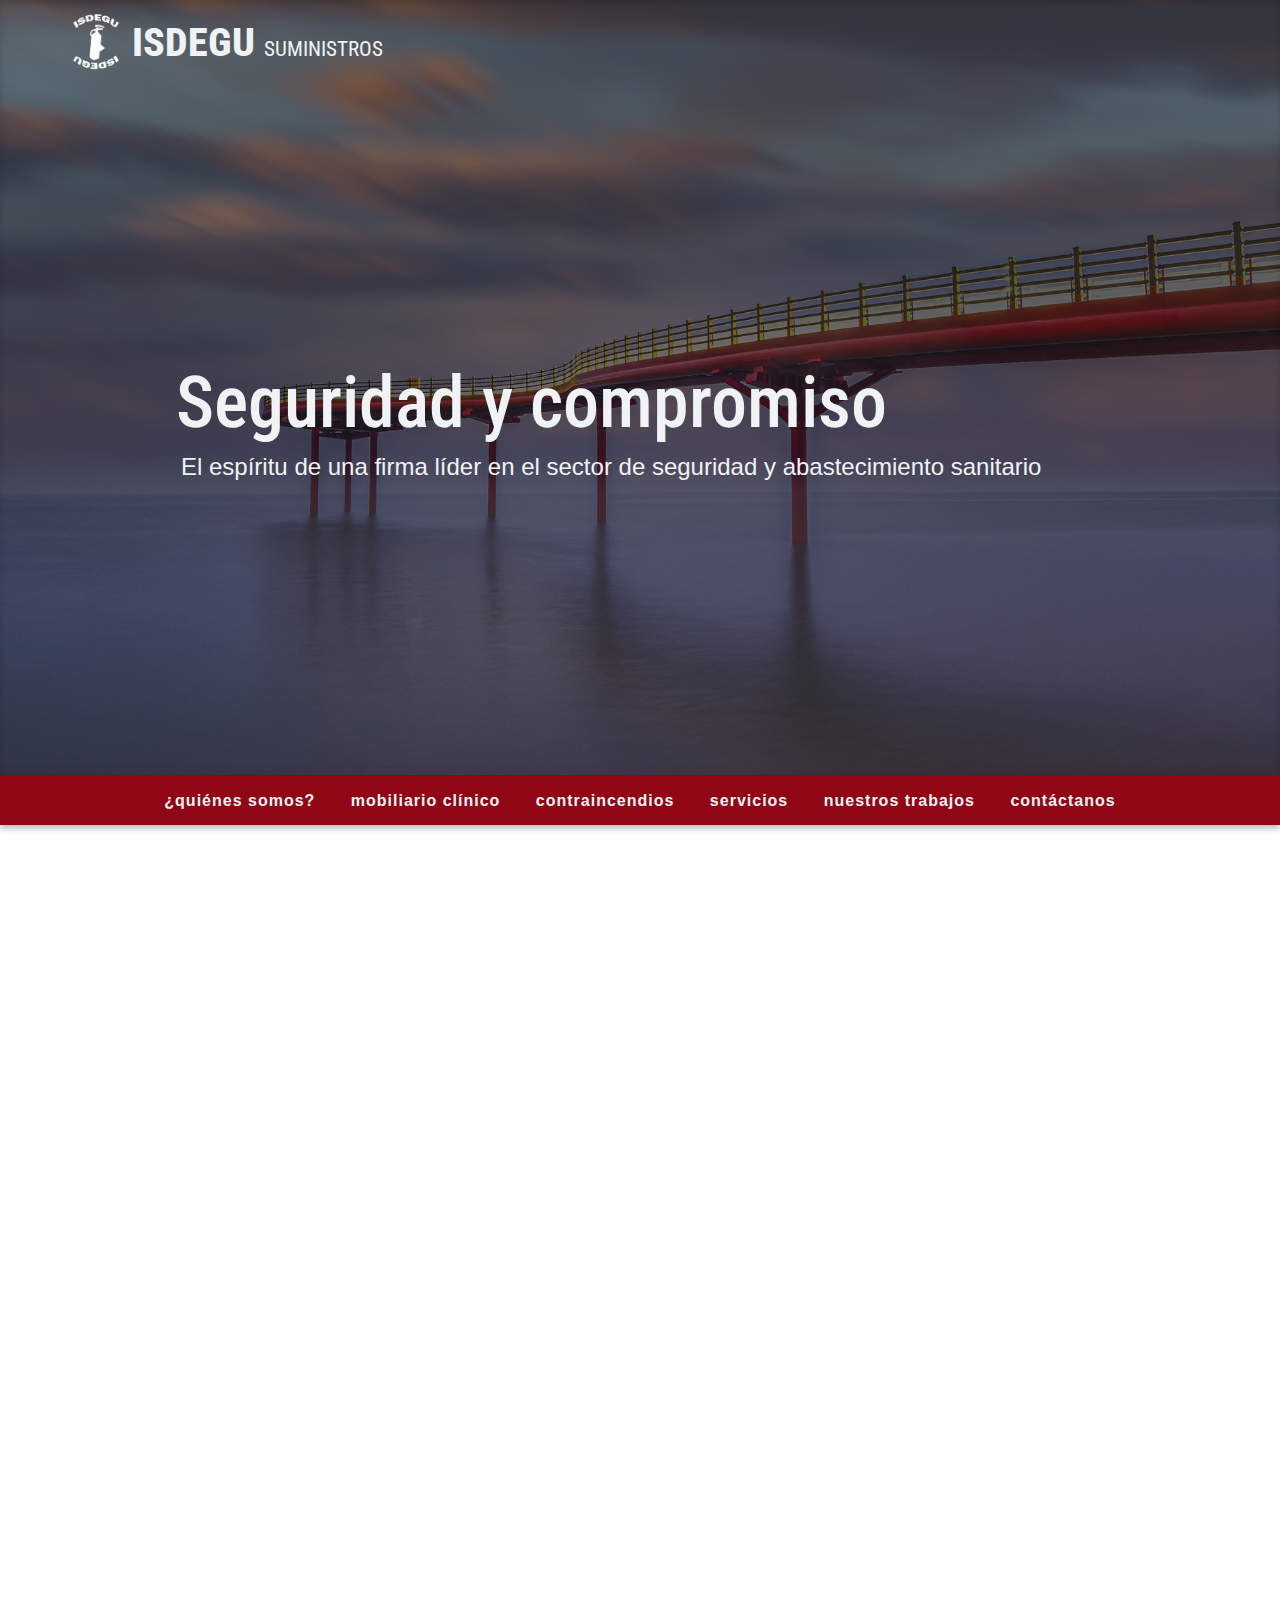
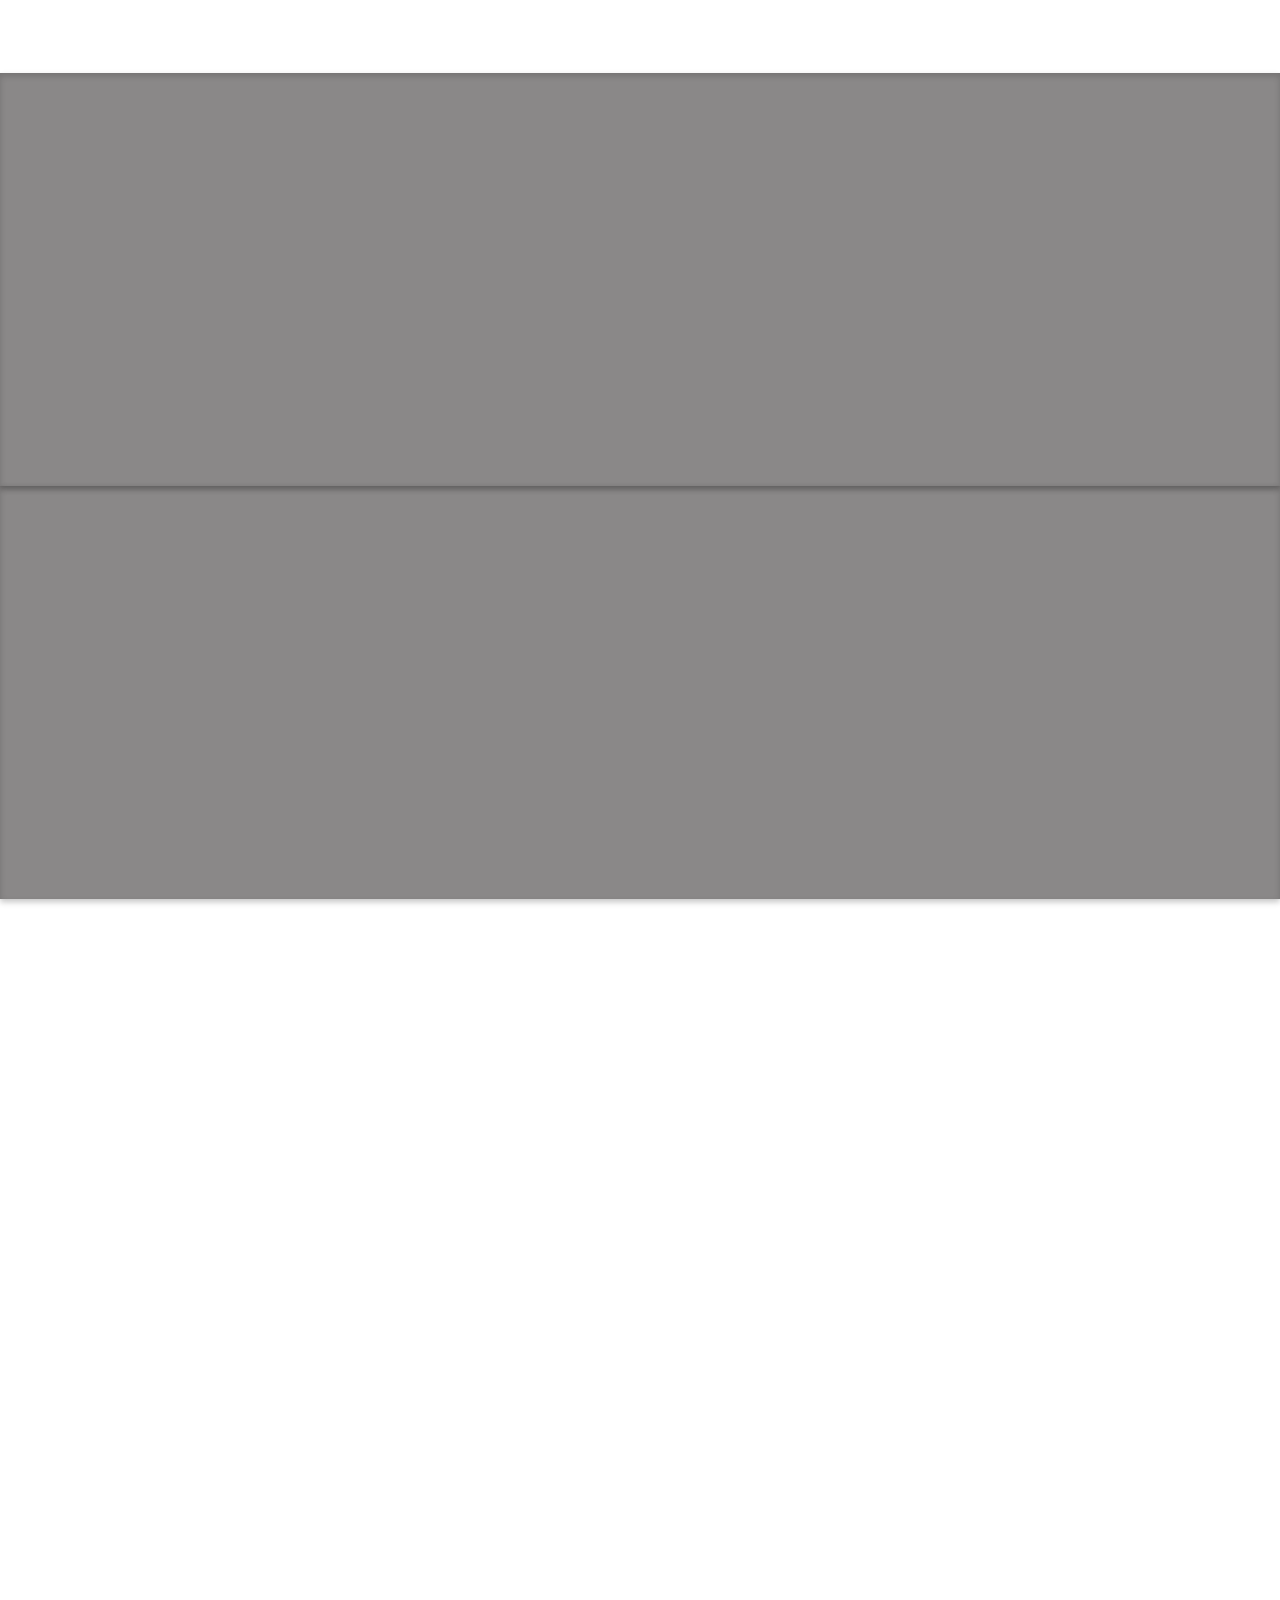
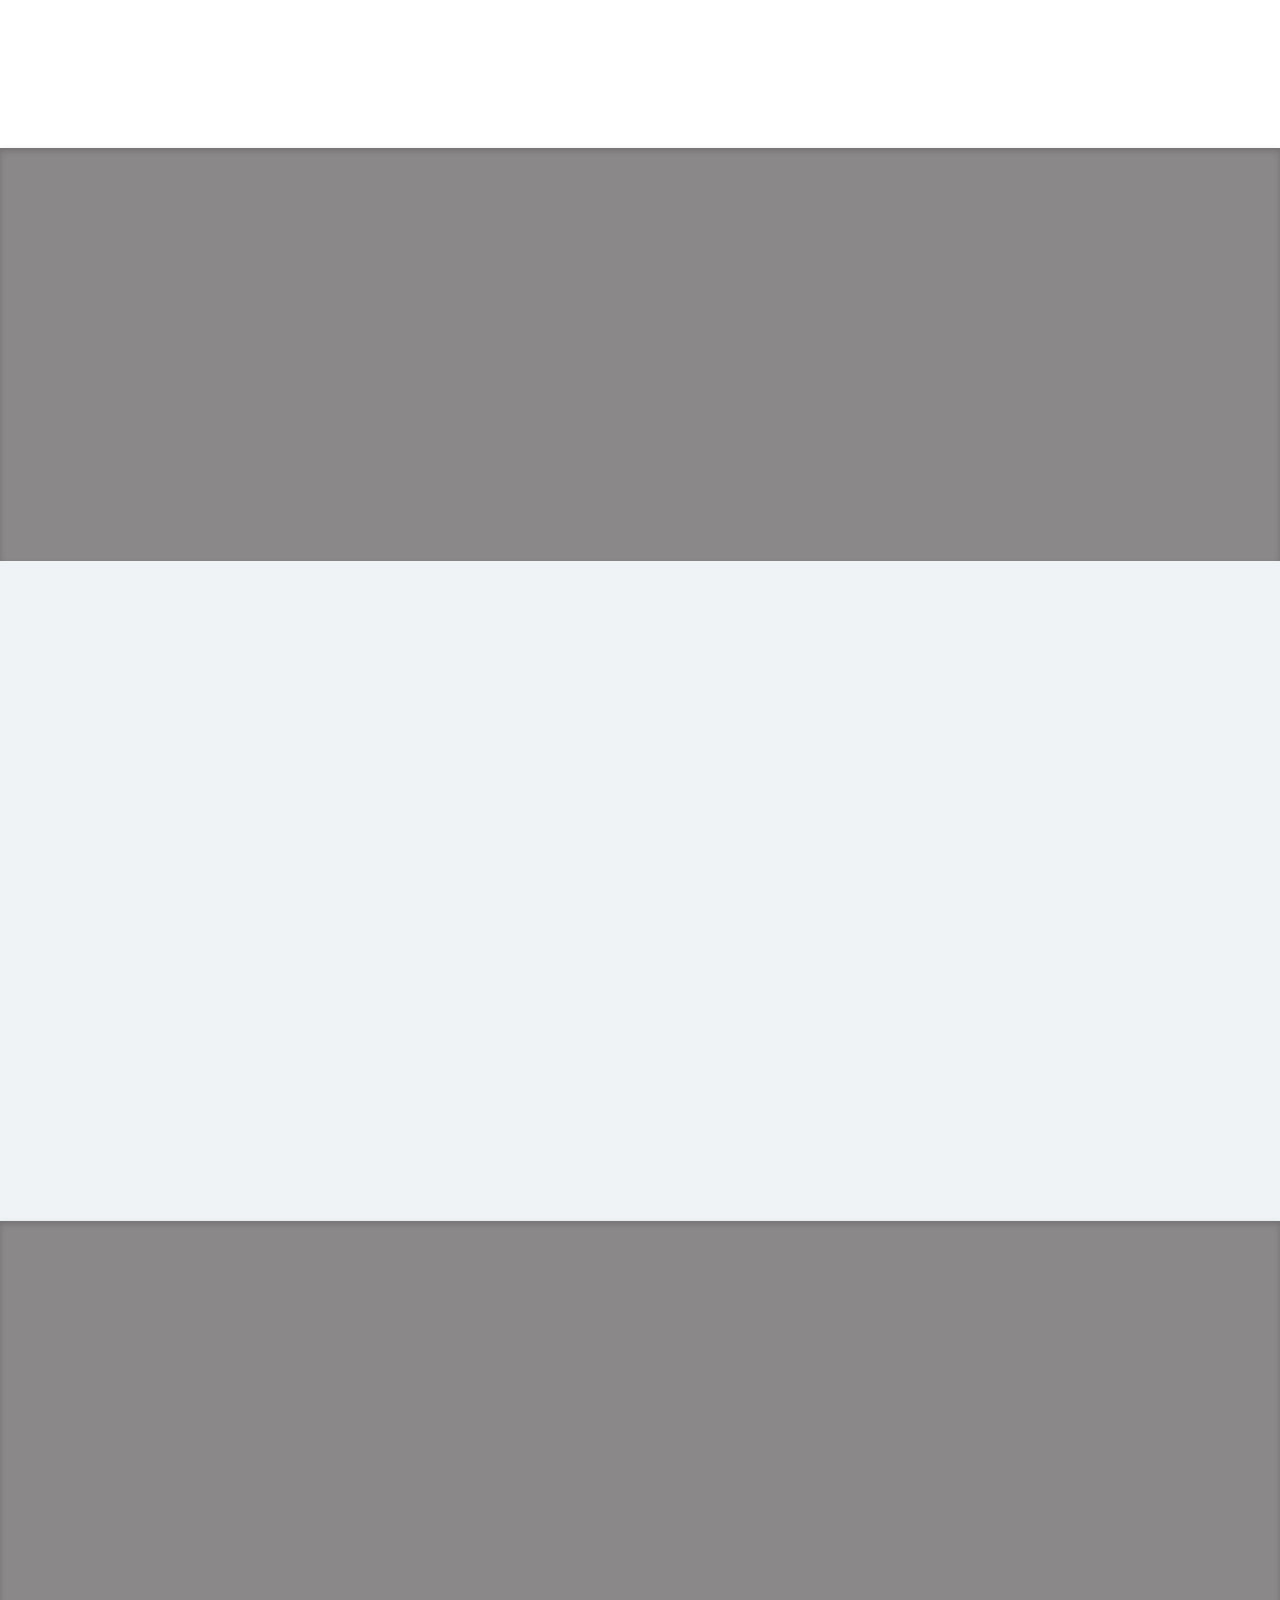
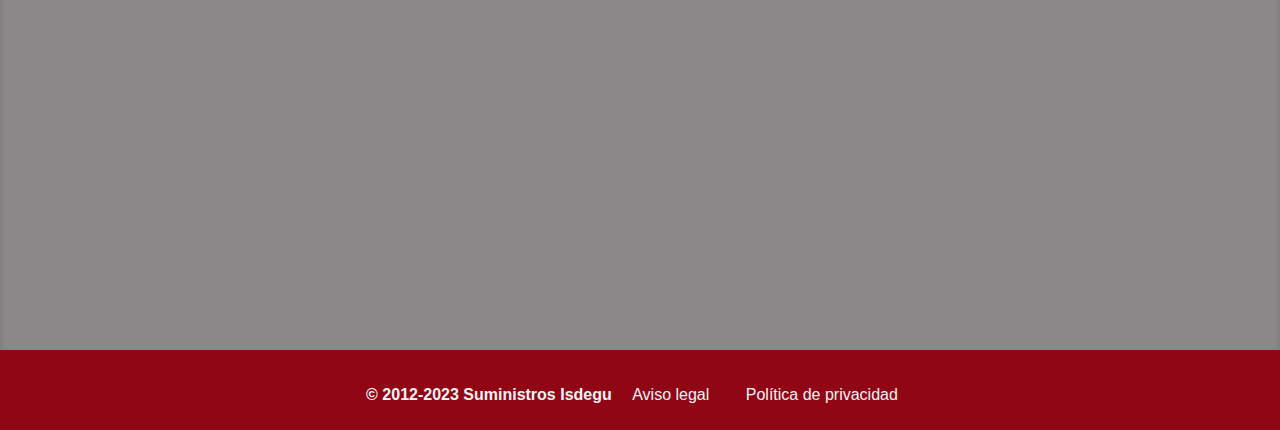
<file: index.html>
<!DOCTYPE html>
<html lang="es">

<head>
  <meta charset="utf-8" />
  <meta http-equiv="X-UA-Compatible" content="IE=edge" />
  <meta name="viewport" content="width=device-width, initial-scale=1" />
  <title>Isdegu Suministros</title>
  <link rel="stylesheet" type="text/css" href="./webresources/css/bulma.min.css" />
  <link rel="stylesheet" type="text/css" href="./webresources/css/fonts.css" />
  <link rel="stylesheet" type="text/css" href="https://maxcdn.bootstrapcdn.com/font-awesome/4.5.0/css/font-awesome.min.css">
  <link rel="stylesheet" type="text/css" href="./webresources/css/isdegu.css" />
  <link rel="stylesheet" type="text/css" href="./webresources/css/aos.css">
  <link rel="icon" type="image/png" href="./webresources/images/logo_isdegu.png" />
</head>

<body>
  <a id="toTop" title="Go to top"></a>
  <div class="header-wrapper" id="home">
    <section class="hero is-large">
      <div class="hero-head">
        <header class="navbar">
          <div class="container">
            <a href="./" class="is-flex-center is-header-text">
              <img id="isdegu-logo" src="./webresources/images/logo_isdegu_blanco.png" alt="Logo">
              <h1 class="title">ISDEGU <span>SUMINISTROS</span></h1>
            </a>
          </div>

          <nav id="i-mobile-nav" class="navbar is-transparent is-hidden-desktop">
            <div class="navbar-brand">
              <div class="navbar-burger burger" data-target="mobile-nav">
                <span></span>
                <span></span>
                <span></span>
              </div>
            </div>
            <div id="mobile-nav" class="navbar-menu">
              <div class="navbar-end">
                <div class="navbar-item">
                  <a class="navbar-item" href="./">Inicio</a>
                </div>
                <div class="navbar-item">
                  <a class="navbar-item" href="#about-us">¿Quiénes somos?</a>
                </div>
                <div class="navbar-item">
                  <a class="navbar-item" href="#clinic">Mobiliario Clínico</a>
                </div>
                <div class="navbar-item">
                  <a class="navbar-item" href="#fire">Contraincendios</a>
                </div>
                <div class="navbar-item">
                  <a class="navbar-item" href="#services">Servicios</a>
                </div>
                <div class="navbar-item">
                  <a class="navbar-item" href="#our-work">Nuestros trabajos</a>
                </div>
                <div class="navbar-item">
                  <a class="navbar-item" href="#contact">Contáctanos</a>
                </div>
              </div>
            </div>
          </nav>

        </header>
      </div>
      <div class="hero-body">
        <div class="container is-main-title">
          <h3 class="title">Seguridad y compromiso</h3>
          <h4 class="subtitle">El espíritu de una firma líder en el sector de seguridad y abastecimiento sanitario</h4>
        </div>
      </div>



      <div class="hero-foot is-hidden-touch">
        <div class="hero-foot--wrapper">
          <div class="columns">
            <div class="column is-12 hero-menu-desktop has-text-centered">
              <ul>
                <li>
                  <a href="#about-us">¿Quiénes somos?</a>
                </li>
                <li>
                  <a href="#clinic">Mobiliario Clínico</a>
                </li>
                <li>
                  <a href="#fire">Contraincendios</a>
                </li>
                <li>
                  <a href="#services">Servicios</a>
                </li>
                <li>
                  <a href="#our-work">Nuestros trabajos</a>
                </li>
                <li>
                  <a href="#contact">Contáctanos</a>
                </li>
              </ul>
            </div>
          </div>
        </div>
      </div>
      <!-- End Hero Menu -->
    </section>
    <!-- End Hero -->
  </div>
  <!-- End Header -->

  <!-- Begin Main Content -->
  <div class="main-content">

    <div class="section-light about-us" id="about-us">
      <div class="container">
        <div class="column is-12 about-us" data-aos="fade-in" data-aos-easing="linear">
          <h2 class="title has-text-centered section-title">Isdegu Suministros</h2>
        </div>
        <div class="columns is-multiline">
          <div class="column is-8 has-vertically-aligned-content" data-aos="fade-right">
            <p class="is-larger">
              <strong>
                Somos una empresa constituida por un equipo dinámico y
                con el espíritu de ser una de las firmas más consolidadas
                en el sector de seguridad.
              </strong>
            </p>
            <p class="paragraph-about-us">
              Isdegu Suministros tiene sus orígenes en el sector de la prevención y la
              lucha contra incendios, donde nuestro servicio de calidad y eficiencia,
              nos permitió consolidarnos en el mismo.
              Más adelante, nuestra firma creció y amplió su oferta a la venta y
              distribución de mobiliario clínico, que inmediatamente se convirtió en uno
              de nuestros servicios prioritarios. Garantizamos un servicio totalmente
              personalizado y de calidad a empresas del sector sanitario.
            </p>
            <p class="paragraph-about-us">
              Desde Isdegu asumimos el compromiso de mantener un Sistema de Gestión de
              la Calidad para la actividad de Instalación y Mantenimiento de Sistemas 
              Contraincendios, basado en los requisitos de la norma ISO 9001:2015.
              <a href="./webresources/docs/Política_de_calidad_rev.01.pdf" target="_blank">Nuestra política de calidad.</a>
            </p>
          </div>
          <div class="column is-4 right-image " data-aos="fade-left">
            <img class="is-rounded" src="./webresources/images/modern-6528732_1280.png" alt="" />
          </div>
          <div class="column is-12 cert-banner" data-aos="fade-left">
            <a href="./webresources/docs/10772436-BUP-ISDEGU_ES.pdf" target="_blank"><img src="./webresources/images/ISO_9001.png" alt="" /></a>
          </div>
        </div>
      </div>
    </div>

    <section id="clinic" class="hero is-medium is-primary">
      <a href="mobiliario-clinico.html">
        <div class="hero-body">
          <div class="container has-text-left" data-aos="fade-in">
            <h2 class="title">
              Isdegu médica
            </h2>
            <p class="subtitle">
              El mejor mobiliario clínico. Un servicio personalizado y de calidad en equipamiento del sector sanitario.
            </p>
          </div>
        </div>
      </a>
    </section>
    <section id="fire" class="hero is-medium is-primary">
      <a href="./catalogos/catalogo_contra_incendios.pdf" target="_blank">
        <div class="hero-body">
          <div class="container has-text-right" data-aos="fade-in">
            <h2 class="title">
              Isdegu contra incendios
            </h2>
            <p class="subtitle">
              Amplio catálogo de productos contra incendios. La seguridad es lo primero.
            </p>
          </div>
        </div>
      </a>
    </section>

    <div class="section-light services" id="services">
      <div class="column is-12 about-me" data-aos="fade-in" data-aos-easing="linear">
        <h2 class="title has-text-centered section-title">Un servicio de calidad</h2>
      </div>
      <br />
      <br />

      <div class="tile is-ancestor">
        <div class="tile is-parent" data-aos="fade-in" data-aos-easing="linear">
          <div class="card">
            <div class="card-image">
              <figure class="image is-4by3">
                <img src="./webresources/images/skin-gdfea348ab_1920.jpg" alt="Placeholder image">
              </figure>
            </div>
            <div class="card-content">
              <div class="content">
                Te ofrecemos un <strong>servicio totalmente personalizado y de calidad</strong>, garantizando
                una adecuada instalación de nuestros productos.
              </div>
            </div>
          </div>
        </div>
        <div class="tile is-parent" data-aos="fade-in" data-aos-easing="linear">
          <div class="card">
            <div class="card-image">
              <figure class="image is-4by3">
                <img src="./webresources/images/fire-fighting-302586_1920.jpg" alt="Placeholder image">
              </figure>
            </div>
            <div class="card-content">
              <div class="content">
                Cada instalación es realizada tras una <strong>exhaustiva planificación</strong> de la misma,
                cumpliendo todas las normativas tanto nacionales como provinciales de sistemas
                de protección contra incendios.
              </div>
            </div>
          </div>
        </div>
        <div class="tile is-parent" data-aos="fade-in" data-aos-easing="linear">
          <div class="card">
            <div class="card-image">
              <figure class="image is-4by3">
                <img src="./webresources/images/uso_de_extintores.jpg" alt="Placeholder image">
              </figure>
            </div>
            <div class="card-content">
              <div class="content">
                Cumplimos con el <strong>compromiso</strong> de realizar revisiones periódicas para comprobar
                que el equipo cumpla con todos los requisitos de seguridad.
              </div>
            </div>
          </div>
        </div>
      </div>
    </div>

    <section id="veterinary" class="hero is-medium is-primary">
      <a href="./catalogos/muebles_veterinarios.pdf" target="_blank">
        <div class="hero-body">
          <div class="container has-text-left" data-aos="fade-in">
            <h2 class="title">
              Veterinaria
            </h2>
            <p class="subtitle">
              Mobiliario específico y personalizado para el sector veterinario
            </p>
          </div>
        </div>
      </a>
    </section>

    <div class="section-dark our-work" id="our-work">
      <div class="container">
        <div class="columns is-multiline">
          <div class="column is-12" data-aos="fade-in" data-aos-easing="linear">
            <h2 class="title has-text-centered section-title">Nuestros trabajos</h2>
          </div>
          <div class="column is-3" data-aos="fade-in" data-aos-easing="linear">
            <figure class="image is-2by1 work-item js-modal-trigger" data-target="modal-js-works" 
              style="background-image: url('./webresources/images/works/1684445480225.jpg');">
            </figure>
          </div>
          <div class="column is-3" data-aos="fade-in" data-aos-easing="linear">
            <figure class="image is-2by1 work-item js-modal-trigger" data-target="modal-js-works"
              style="background-image: url('./webresources/images/works/1684445480193.jpg');"></figure>
          </div>
          <div class="column is-3" data-aos="fade-in" data-aos-easing="linear">
            <figure class="image is-2by1 work-item js-modal-trigger" data-target="modal-js-works"
              style="background-image: url('./webresources/images/works/1684445480276.jpg');"></figure>
          </div>
          <div class="column is-3" data-aos="fade-in" data-aos-easing="linear">
            <figure class="image is-2by1 work-item js-modal-trigger" data-target="modal-js-works"
              style="background-image: url('./webresources/images/works/1684445480241.jpg');"></figure>
          </div>
          <div class="column is-3" data-aos="fade-in" data-aos-easing="linear">
            <figure class="image is-2by1 work-item js-modal-trigger" data-target="modal-js-works"
              style="background-image: url('./webresources/images/works/1684445480322.jpg');"></figure>
          </div>
          <div class="column is-3" data-aos="fade-in" data-aos-easing="linear">
            <figure class="image is-2by1 work-item js-modal-trigger" data-target="modal-js-works"
              style="background-image: url('./webresources/images/works/1684445480291.jpg');"></figure>
          </div>
          <div class="column is-3" data-aos="fade-in" data-aos-easing="linear">
            <figure class="image is-2by1 work-item js-modal-trigger" data-target="modal-js-works"
              style="background-image: url('./webresources/images/works/1684445480307.jpg');"></figure>
          </div>
          <div class="column is-3" data-aos="fade-in" data-aos-easing="linear">
            <figure class="image is-2by1 work-item js-modal-trigger" data-target="modal-js-works"
              style="background-image: url('./webresources/images/works/1684445480339.jpg');"></figure>
          </div>
        </div>
      </div>

      <div id="modal-js-works" class="modal">
        <div class="modal-background"></div>
        <div class="modal-content">
          <div class="box">
            <figure class="image">
              <img class="is-modalImg" alt=""/>
            </figure>
          </div>
        </div>
        <button class="modal-close is-large" aria-label="close"></button>
      </div>

    </div>


    <!-- <div class="section-light our-work" id="our-work">
      <div class="column is-12" data-aos="fade-in">
        <h2 class="title has-text-centered section-title">Novedades</h2>
      </div>
      <div class="tile is-ancestor">
        <div class="tile is-vertical is-8" data-aos="fade-in">
          <div class="tile is-parent">
            <article class="tile is-child box">
              <p class="title">Sistema de Gestión de la Calidad</p>
              <p class="subtitle">Isdegu y su compromiso con un Sistema de Gestión de la Calidad</p>
              <div class="content">
                <p>La dirección de ISDEGU ha asumido el compromiso de mantener un Sistema de Gestión de
                  la Calidad para su actividad de Instalación y Mantenimiento de Sistemas Contraincendios, basado en los
                  requisitos de la norma ISO 9001:2015.</p>
              </div>
            </article>
          </div>
          <div class="tile">
            <div class="tile is-parent">
              <article class="tile is-child box">
                <p class="title">Feria Orto Medical Care 2012</p>
                <p class="content">Isdegu confirma su asistencia a la Feria de la ortoprotéstica, productos de apoto a
                  la discapacidad, servicios profesionales a la tercera edad y equipamiento médico hospitalario. </p>
                <figure class="image is-4by3">
                  <img src="./webresources/images/LOGO-APP-2.png">
                </figure>
              </article>
            </div>
            <div class="tile is-parent is-vertical">
              <article class="tile is-child box">
                <p class="title">Nuevo producto: Delantales plomados</p>
                <p class="content">Isdegu incorpora a su catálogo nuevos delantales plomados, elemento indispensable en
                  la práctica sanitaria.</p>
              </article>
              <article class="tile is-child box">
                <p class="title">Isdegu se abre al Sector Sanitario</p>
                <p class="content">Isdegu crece y abre mercado a la venta y distribución de mobiliario clínico,
                  ofreciendo ahora un servicio personalizado y de calidad al equipamiento del sector sanitario. </p>
              </article>
            </div>
          </div>

        </div>
        <div class="tile is-parent" data-aos="fade-in">
          <article class="tile is-child box">
            <div class="content">
              <p class="title">Feria Sicur 2016</p>
              <p class="subtitle">Isdegu asiste a la feria Sicur 2016</p>
              <div class="content">
                <figure class="image is-4by3">
                  <img src="./webresources/images/F3RhviNs_400x400.jpg">
                </figure>
                <p class="content has-text-justified">Isdegu asistió al Salón Internacional de Seguridad celebrado del 23 al 26
                  de febrero en Madrid, el mayor escaparate en materia de protección y prevención. La visita sirvió para conocer los nuevos
                  productos y tecnologías que Isdegu pueda incorporar a su catálogo en un futuro, ofreciendo así el
                  mejor servicio a sus clientes. </p>
              </div>
            </div>
          </article>
        </div>
      </div>
    </div> -->

    <section id="contact" class="hero is-medium is-primary">
      <div class="hero-body">
        <div class="container has-text-left-desktop-only" data-aos="fade-in">
          <h2 class="title">
            Contacte con nosotros
          </h2>
          <p class="subtitle is-marginless">
            Para cualquier consulta, póngase en contacto con nosotros a través de nuestro e-mail:
          </p>
          <a class="contact-link" href="mailto:isdegu@gmail.com">
            <i class="fa fa-envelope" aria-hidden="true"></i> isdegu@gmail.com
          </a>
          <p class="subtitle is-marginless">
            O bien llámenos sin compromiso al teléfono:
          </p>
          <a class="contact-link" href="tel:+34672146641">
            <i class="fa fa-phone-square" aria-hidden="true"></i> 672 146 641
          </a>
          <p class="subtitle is-marginless">
            Para más información:
          </p>
          <a class="contact-link" href="https://www.facebook.com/people/Isdegu/100066342323460/" target="_blank">
            <i class="fa fa-facebook-square" aria-hidden="true"></i> Síganos en Facebook
          </a>
        </div>
      </div>
    </section>

  </div>
  <!-- End Main Content -->

  <!-- Footer -->
  <footer class="footer">
    <div class="content has-text-centered">
      <strong class="white">© 2012-2023 Suministros Isdegu</strong>
      <a href="aviso-legal.html">Aviso legal</a>
      <a href="politica-privacidad.html">Política de privacidad</a>
    </div>
  </footer>

  <!-- End area -->
  <script src="./webresources/js/jquery-3.6.0.min.js"></script>
  <script src="./webresources/js/isdegu.js"></script>
  <script src="./webresources/js/aos.js"></script>
  <script>
    AOS.init({
      easing: "ease-out",
      duration: 800,
    });
  </script>
</body>

</html>
</file>
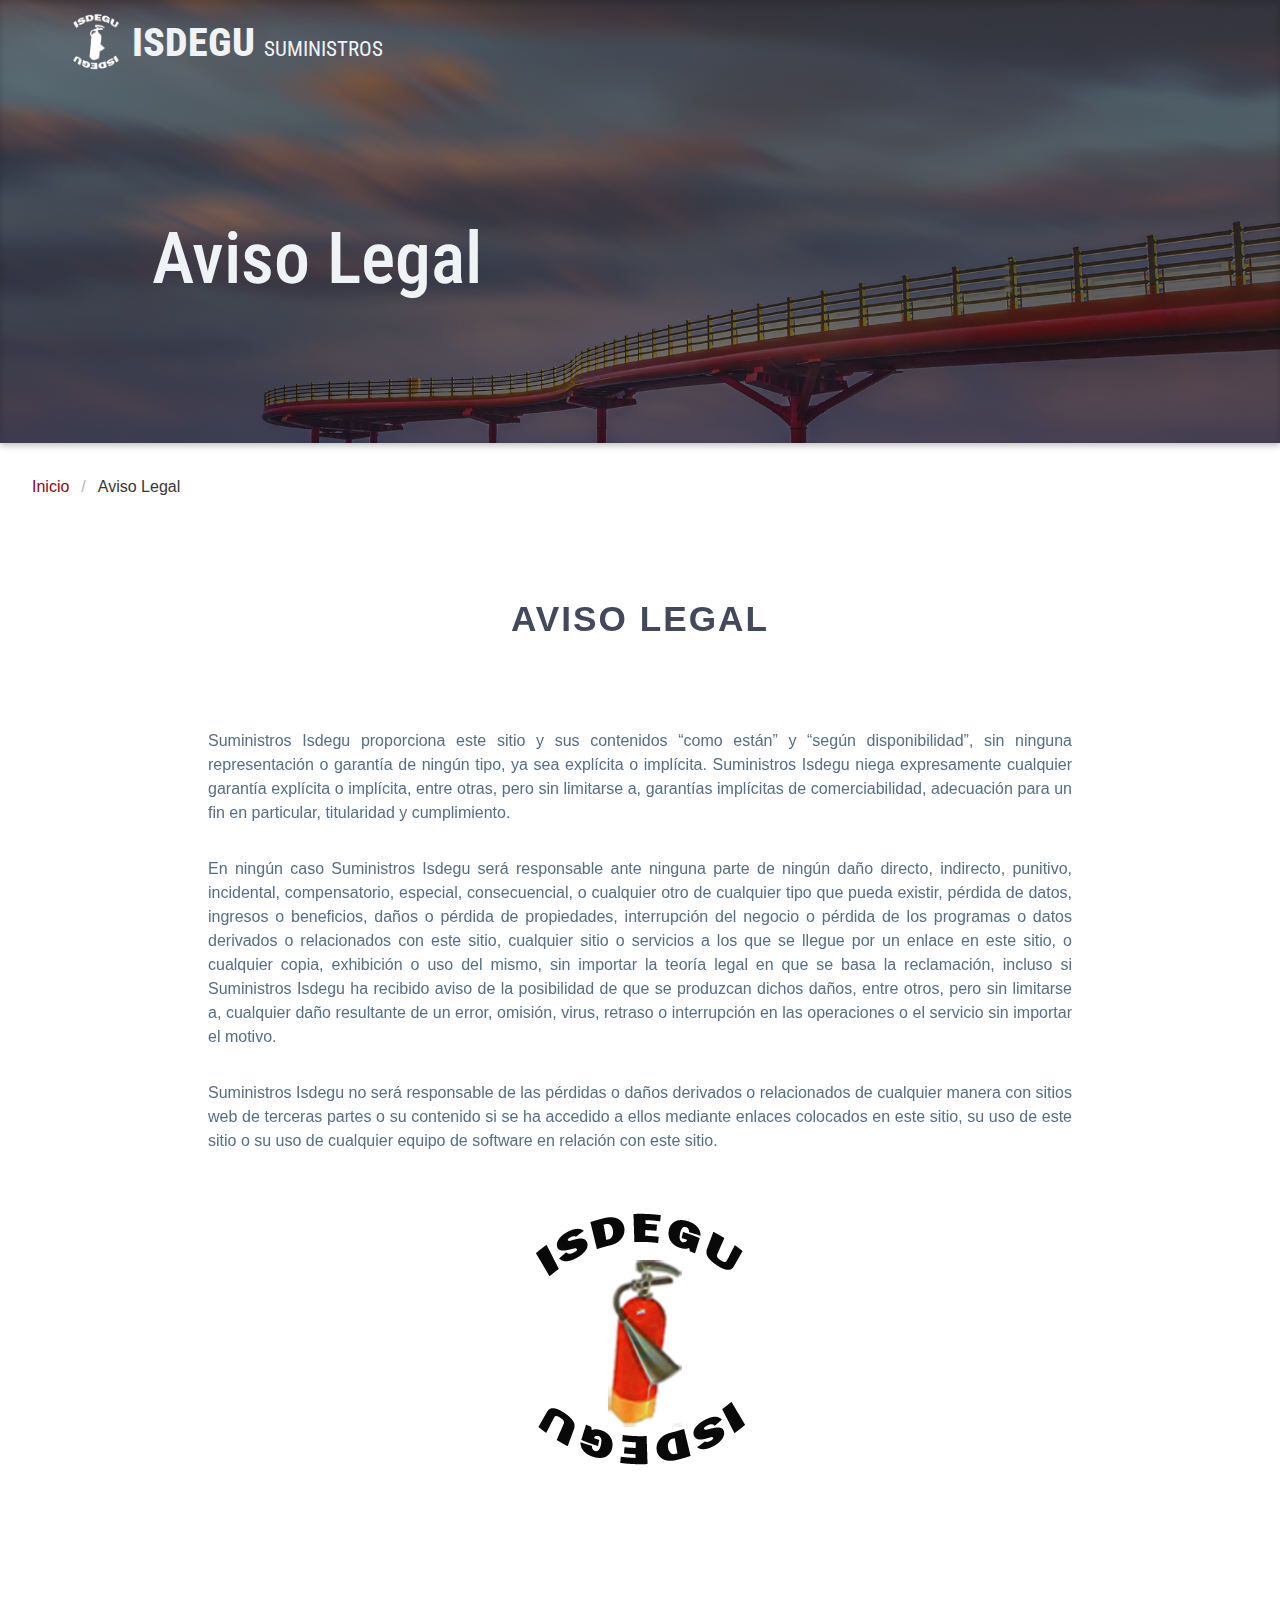
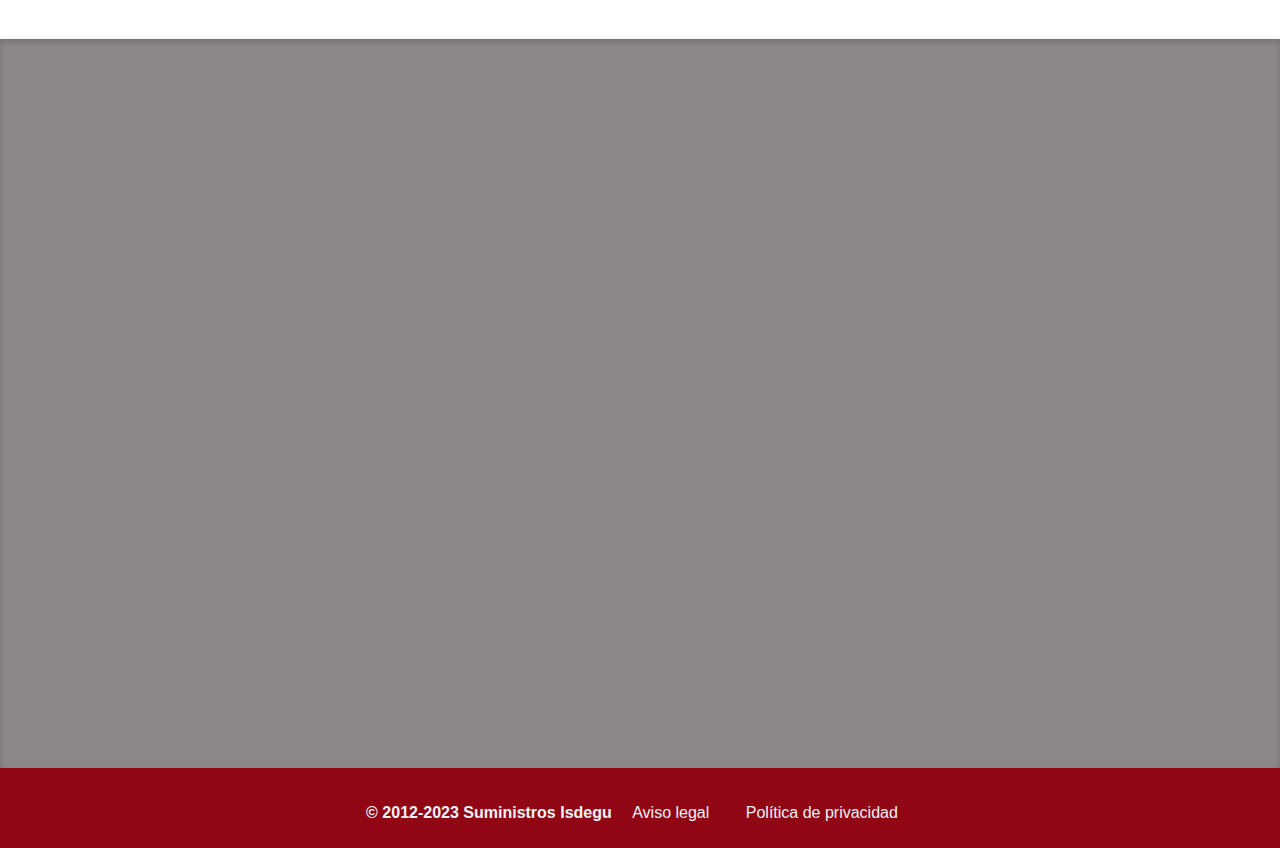
<file: aviso-legal.html>
<!DOCTYPE html>
<html lang="es">

<head>
  <meta charset="utf-8" />
  <meta http-equiv="X-UA-Compatible" content="IE=edge" />
  <meta name="viewport" content="width=device-width, initial-scale=1" />
  <title>Isdegu Suministros</title>
  <link rel="stylesheet" type="text/css" href="./webresources/css/bulma.min.css" />
  <link rel="stylesheet" type="text/css" href="./webresources/css/fonts.css" />
  <link rel="stylesheet" type="text/css" href="https://maxcdn.bootstrapcdn.com/font-awesome/4.5.0/css/font-awesome.min.css">
  <link rel="stylesheet" type="text/css" href="./webresources/css/isdegu.css" />
  <link rel="stylesheet" type="text/css" href="./webresources/css/aos.css">
  <link rel="icon" type="image/png" href="./webresources/images/logo_isdegu.png" />
</head>

<body>
  <a id="toTop" title="Go to top"></a>
  <div class="header-wrapper">
    <section id="home" class="hero is-medium">
      <div class="hero-head">
        <header class="navbar">
          <div class="container">
            <a href="./" class="is-flex-center is-header-text">
              <img id="isdegu-logo" src="./webresources/images/logo_isdegu_blanco.png" alt="Logo">
              <h1 class="title">ISDEGU <span>SUMINISTROS</span></h1>
            </a>
          </div>
        </header>
      </div>
      <div class="hero-body">
        <div class="container is-main-title">
          <h3 class="title">Aviso Legal</h3>
        </div>
      </div>
  </div>

  <div class="main-content">

    <nav class="breadcrumb" aria-label="breadcrumbs">
      <ul>
        <li><a href="./">Inicio</a></li>
        <li class="is-active"><a href="#" aria-current="page">Aviso Legal</a></li>
      </ul>
    </nav>

    <div class="section-light" id="mc-catalogo">
      <div class="container">
        <div class="column is-12 about-us" data-aos="fade-in" data-aos-easing="linear">
          <h2 class="title has-text-centered section-title">Aviso Legal</h2>
        </div>
      </div>
    </div>

    <div class="section-light catalog">
        <div class="columns is-multiline">
            <div class="column is-12 has-vertically-aligned-content" data-aos="fade-right">
              <p class="paragraph-info">
                Suministros Isdegu proporciona este sitio y sus contenidos “como están” y “según disponibilidad”, sin ninguna representación o garantía de 
                ningún tipo, ya sea explícita o implícita. Suministros Isdegu niega expresamente cualquier garantía explícita o implícita, entre otras, pero 
                sin limitarse a, garantías implícitas de comerciabilidad, adecuación para un fin en particular, titularidad y cumplimiento.
              </p>
              <p class="paragraph-info">
                En ningún caso Suministros Isdegu será responsable ante ninguna parte de ningún daño directo, indirecto, punitivo, incidental, compensatorio, 
                especial, consecuencial, o cualquier otro de cualquier tipo que pueda existir, pérdida de datos, ingresos o beneficios, daños o pérdida de 
                propiedades, interrupción del negocio o pérdida de los programas o datos derivados o relacionados con este sitio, cualquier sitio o servicios 
                a los que se llegue por un enlace en este sitio, o cualquier copia, exhibición o uso del mismo, sin importar la teoría legal en que se basa 
                la reclamación, incluso si Suministros Isdegu ha recibido aviso de la posibilidad de que se produzcan dichos daños, entre otros, pero sin 
                limitarse a, cualquier daño resultante de un error, omisión, virus, retraso o interrupción en las operaciones o el servicio sin importar el 
                motivo.
              </p>
              <p class="paragraph-info">
                Suministros Isdegu no será responsable de las pérdidas o daños derivados o relacionados de cualquier manera con sitios web de terceras partes 
                o su contenido si se ha accedido a ellos mediante enlaces colocados en este sitio, su uso de este sitio o su uso de cualquier equipo de software 
                en relación con este sitio. 
              </p>
            </div>
            <div class="column is-12 cert-banner">
              <a href="./webresources/docs/10772436-BUP-ISDEGU_ES.pdf" target="_blank"><img src="./webresources/images/logo_isdegu.png" alt="" /></a>
            </div>
          </div>
    </div>

    <section id="contact" class="hero is-medium is-primary">
      <div class="hero-body">
        <div class="container has-text-left-desktop-only" data-aos="fade-in">
          <h2 class="title">
            Contacte con nosotros
          </h2>
          <p class="subtitle is-marginless">
            Para cualquier consulta, póngase en contacto con nosotros a través de nuestro e-mail:
          </p>
          <a class="contact-link" href="mailto:isdegu@gmail.com">
            <i class="fa fa-envelope" aria-hidden="true"></i> isdegu@gmail.com
          </a>
          <p class="subtitle is-marginless">
            O bien llámenos sin compromiso al teléfono:
          </p>
          <a class="contact-link" href="tel:+34672146641">
            <i class="fa fa-phone-square" aria-hidden="true"></i> 672 146 641
          </a>
          <p class="subtitle is-marginless">
            Para más información:
          </p>
          <a class="contact-link" href="https://www.facebook.com/people/Isdegu/100066342323460/" target="_blank">
            <i class="fa fa-facebook-square" aria-hidden="true"></i> Síganos en Facebook
          </a>
        </div>
      </div>
    </section>

  </div>

  <footer class="footer">
    <div class="content has-text-centered">
      <strong class="white">© 2012-2023 Suministros Isdegu</strong>
      <a href="aviso-legal.html">Aviso legal</a>
      <a href="politica-privacidad.html">Política de privacidad</a>
    </div>
  </footer>

  <script src="./webresources/js/jquery-3.6.0.min.js"></script>
  <script src="./webresources/js/isdegu.js"></script>
  <script src="./webresources/js/aos.js"></script>
  <script>
    AOS.init({
      easing: "ease-out",
      duration: 800,
    });
  </script>
</body>

</html>
</file>
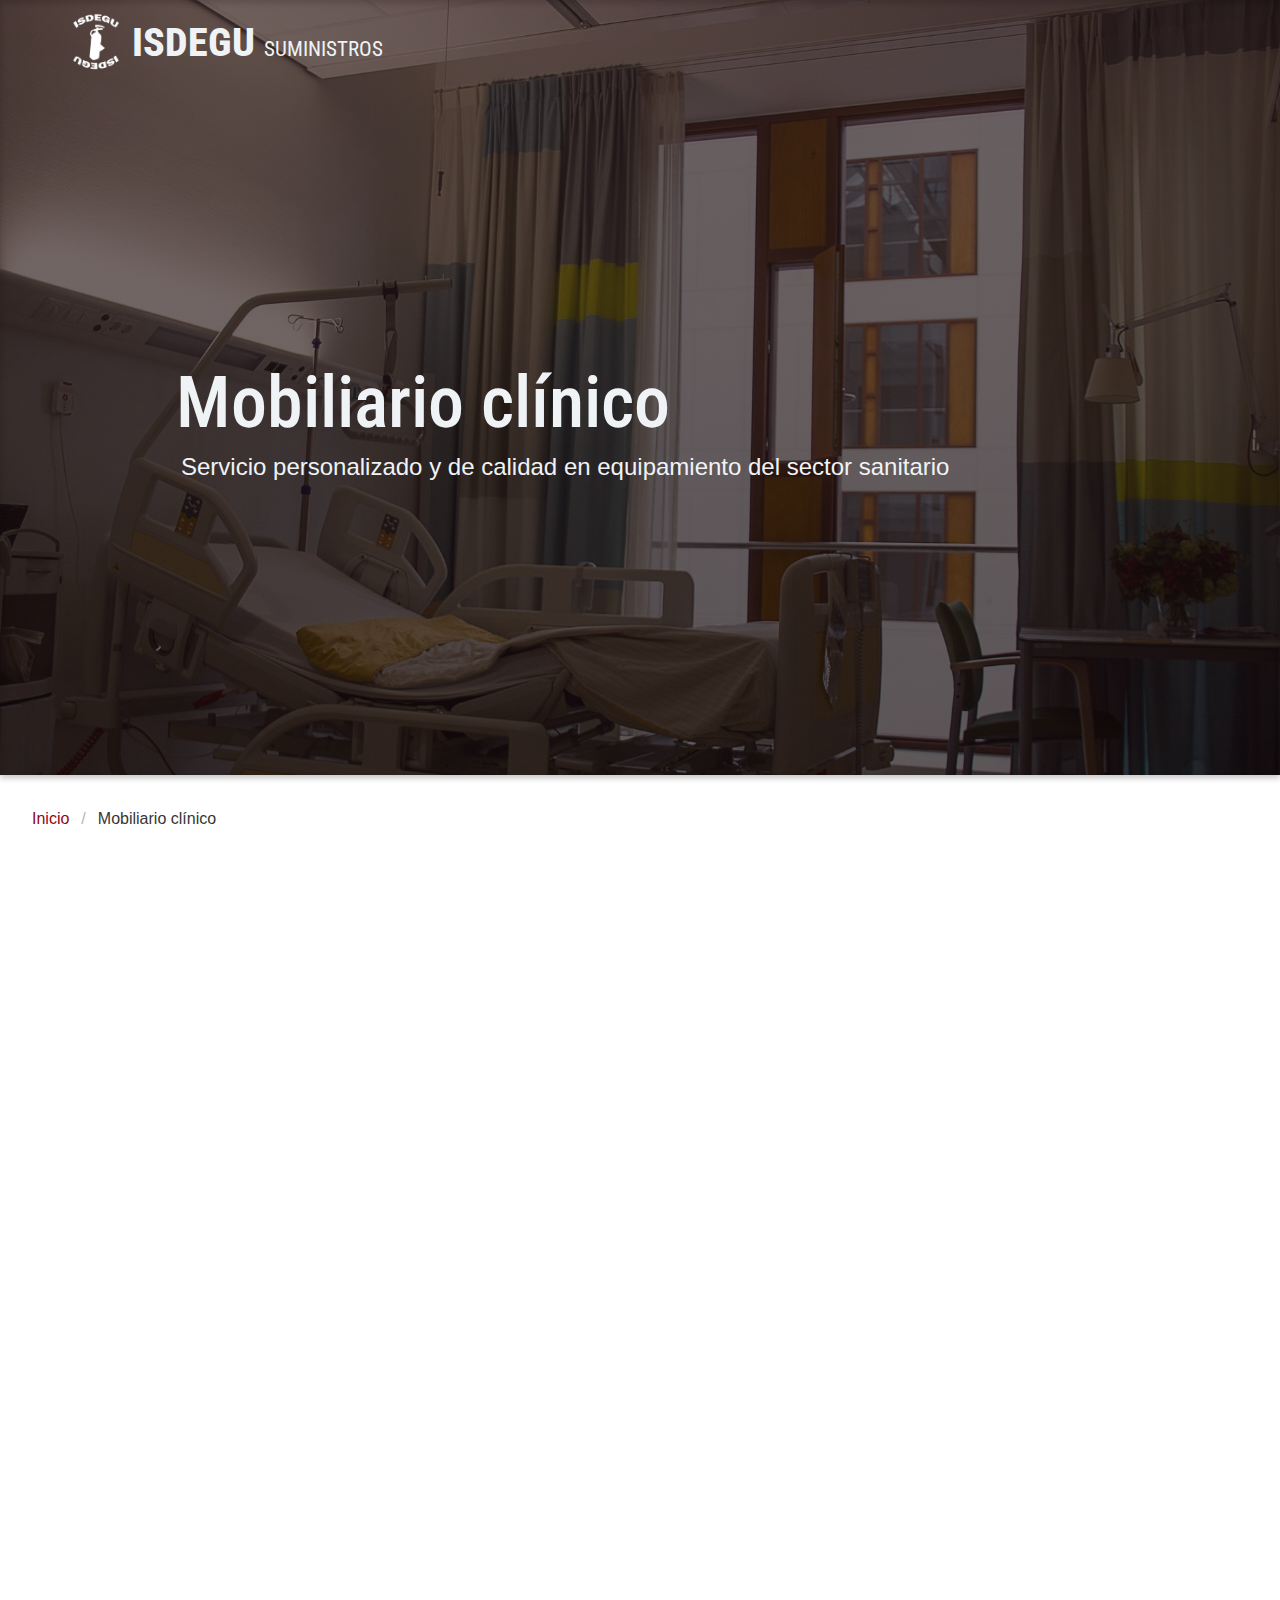
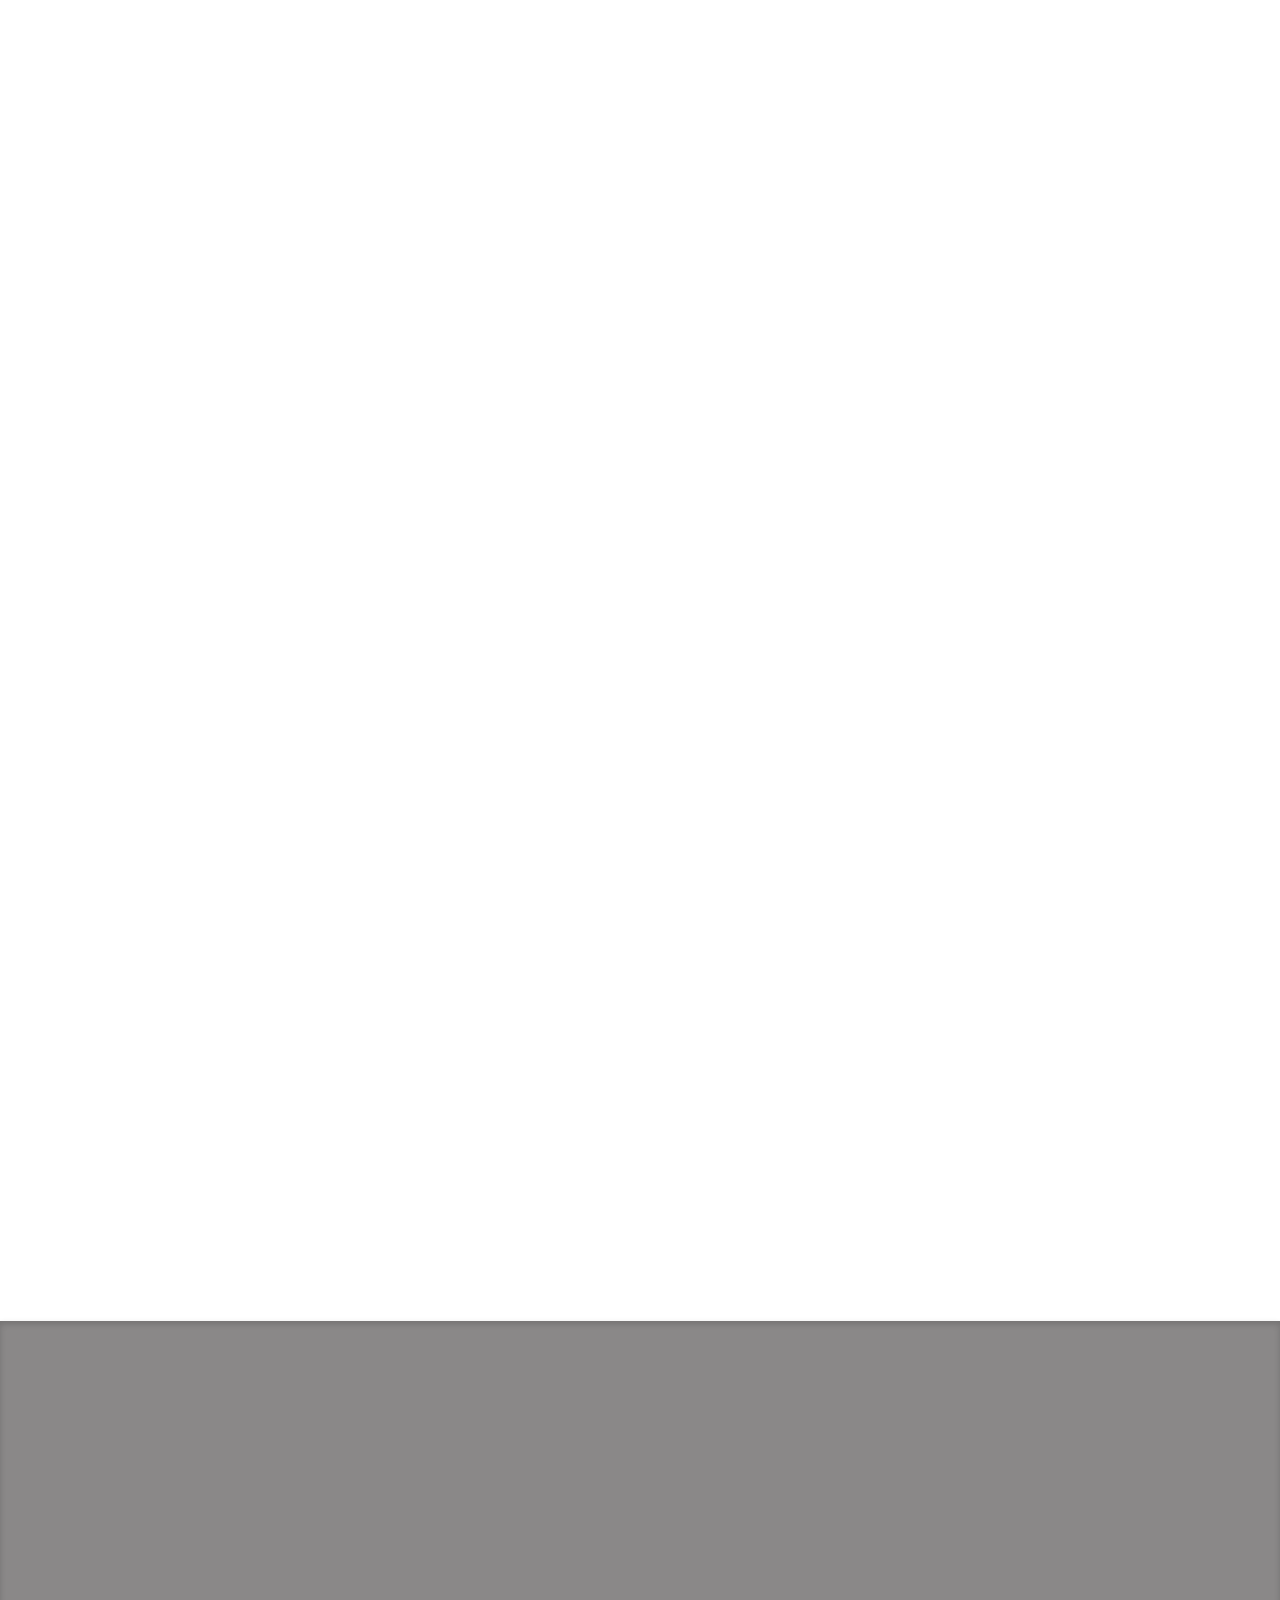
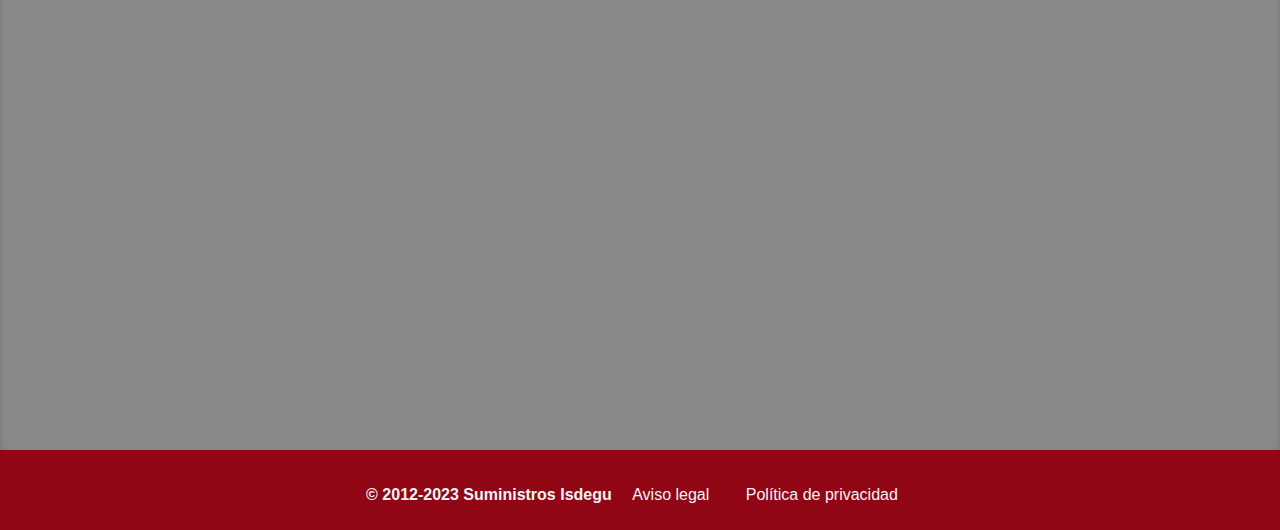
<file: mobiliario-clinico.html>
<!DOCTYPE html>
<html lang="es">

<head>
  <meta charset="utf-8" />
  <meta http-equiv="X-UA-Compatible" content="IE=edge" />
  <meta name="viewport" content="width=device-width, initial-scale=1" />
  <title>Isdegu Suministros</title>
  <link rel="stylesheet" type="text/css" href="./webresources/css/bulma.min.css" />
  <link rel="stylesheet" type="text/css" href="./webresources/css/fonts.css" />
  <link rel="stylesheet" type="text/css" href="https://maxcdn.bootstrapcdn.com/font-awesome/4.5.0/css/font-awesome.min.css">
  <link rel="stylesheet" type="text/css" href="./webresources/css/isdegu.css" />
  <link rel="stylesheet" type="text/css" href="./webresources/css/aos.css">
  <link rel="icon" type="image/png" href="./webresources/images/logo_isdegu.png" />
</head>

<body>
  <a id="toTop" title="Go to top"></a>
  <div class="header-wrapper">
    <section id="clinic" class="hero is-large">
      <div class="hero-head">
        <header class="navbar">
          <div class="container">
            <a href="./" class="is-flex-center is-header-text">
              <img id="isdegu-logo" src="./webresources/images/logo_isdegu_blanco.png" alt="Logo">
              <h1 class="title">ISDEGU <span>SUMINISTROS</span></h1>
            </a>
          </div>
        </header>
      </div>
      <div class="hero-body">
        <div class="container is-main-title">
          <h3 class="title">Mobiliario clínico</h3>
          <h4 class="subtitle">
            Servicio personalizado y de calidad en equipamiento del sector sanitario
          </h4>
        </div>
      </div>
  </div>

  <div class="main-content">

    <nav class="breadcrumb" aria-label="breadcrumbs">
      <ul>
        <li><a href="./">Inicio</a></li>
        <li class="is-active"><a href="#" aria-current="page">Mobiliario clínico</a></li>
      </ul>
    </nav>

    <div class="section-light" id="mc-catalogo">
      <div class="container">
        <div class="column is-12 about-us" data-aos="fade-in" data-aos-easing="linear">
          <h2 class="title has-text-centered section-title">Catálogo de mobiliario clínico</h2>
        </div>
      </div>
    </div>

    <div class="section-light catalog">

      <div class="columns is-multiline is-two-thirds-mobile is-three-quarters-thirds-tablet is-half-desktop">
        <div class="column is-4" data-aos="fade-in">
          <a href="./catalogos/basculas.pdf" target="_blank">
            <div class="card">
              <div class="card-image">
                <figure class="image is-4by3">
                  <img src="./webresources/images/catalog/basculas.png" alt="básculas">
                </figure>
              </div>
              <div class="card-content">
                <p class="content">Básculas</p>
              </div>
            </div>
          </a>
        </div>
        <div class="column is-4" data-aos="fade-in">
          <a href="./catalogos/carros_modulares.pdf" target="_blank">
            <div class="card">
              <div class="card-image">
                <figure class="image is-4by3">
                  <img src="./webresources/images/catalog/carros_modulares.png" alt="carros modulares">
                </figure>
              </div>
              <div class="card-content">
                <p class="content">Carros modulares</p>
              </div>
            </div>
          </a>
        </div>
        <div class="column is-4" data-aos="fade-in">
          <a href="./catalogos/carros_varios.pdf" target="_blank">
            <div class="card">
              <div class="card-image">
                <figure class="image is-4by3">
                  <img src="./webresources/images/catalog/carros_varios.png" alt="carros varios">
                </figure>
              </div>
              <div class="card-content">
                <p class="content">Carros varios</p>
              </div>
            </div>
          </a>
        </div>
        <div class="column is-4" data-aos="fade-in">
          <a href="./catalogos/complementos.pdf" target="_blank">
            <div class="card">
              <div class="card-image">
                <figure class="image is-4by3">
                  <img src="./webresources/images/catalog/complementos.png" alt="complementos">
                </figure>
              </div>
              <div class="card-content">
                <p class="content">Complementos</p>
              </div>
            </div>
          </a>
        </div>
        <div class="column is-4" data-aos="fade-in">
          <a href="./catalogos/consulta.pdf" target="_blank">
            <div class="card">
              <div class="card-image">
                <figure class="image is-4by3">
                  <img src="./webresources/images/catalog/consulta.png" alt="Consulta">
                </figure>
              </div>
              <div class="card-content">
                <p class="content">Consulta</p>
              </div>
            </div>
          </a>
        </div>
        <div class="column is-4" data-aos="fade-in">
          <a href="./catalogos/delantales_plomados.pdf" target="_blank">
            <div class="card">
              <div class="card-image">
                <figure class="image is-4by3">
                  <img src="./webresources/images/catalog/delantales_plomados.png" alt="Delantales plomados">
                </figure>
              </div>
              <div class="card-content">
                <p class="content">Delantales plomados</p>
              </div>
            </div>
          </a>
        </div>
        <div class="column is-4" data-aos="fade-in">
          <a href="./catalogos/iluminacion.pdf" target="_blank">
            <div class="card">
              <div class="card-image">
                <figure class="image is-4by3">
                  <img src="./webresources/images/catalog/iluminacion.png" alt="Iluminación">
                </figure>
              </div>
              <div class="card-content">
                <p class="content">Iluminación</p>
              </div>
            </div>
          </a>
        </div>
        <div class="column is-4" data-aos="fade-in">
          <a href="./catalogos/material_desechable.pdf" target="_blank">
            <div class="card">
              <div class="card-image">
                <figure class="image is-4by3">
                  <img src="./webresources/images/catalog/material_desechable.png" alt="Material desechable">
                </figure>
              </div>
              <div class="card-content">
                <p class="content">Material desechable</p>
              </div>
            </div>
          </a>
        </div>
        <div class="column is-4" data-aos="fade-in">
          <a href="./catalogos/mesas_de_reconocimiento.pdf" target="_blank">
            <div class="card">
              <div class="card-image">
                <figure class="image is-4by3">
                  <img src="./webresources/images/catalog/mesas_de_reconocimiento.png" alt="Mesas de reconocimiento">
                </figure>
              </div>
              <div class="card-content">
                <p class="content">Mesas de reconocimiento</p>
              </div>
            </div>
          </a>
        </div>
        <div class="column is-4" data-aos="fade-in">
          <a href="./catalogos/mesitas_auxiliares.pdf" target="_blank">
            <div class="card">
              <div class="card-image">
                <figure class="image is-4by3">
                  <img src="./webresources/images/catalog/mesitas_auxiliares.png" alt="Mesitas auxiliares">
                </figure>
              </div>
              <div class="card-content">
                <p class="content">Mesitas auxiliares</p>
              </div>
            </div>
          </a>
        </div>
        <div class="column is-4" data-aos="fade-in">
          <a href="./catalogos/muebles_a_medida.pdf" target="_blank">
            <div class="card">
              <div class="card-image">
                <figure class="image is-4by3">
                  <img src="./webresources/images/catalog/muebles_a_medida.png" alt="Muebles a medida">
                </figure>
              </div>
              <div class="card-content">
                <p class="content">Muebles a medida</p>
              </div>
            </div>
          </a>
        </div>
        <div class="column is-4" data-aos="fade-in">
          <a href="./catalogos/negatoscopios.pdf" target="_blank">
            <div class="card">
              <div class="card-image">
                <figure class="image is-4by3">
                  <img src="./webresources/images/catalog/negatoscopios.png" alt="Negatoscopios">
                </figure>
              </div>
              <div class="card-content">
                <p class="content">Negatoscopios</p>
              </div>
            </div>
          </a>
        </div>
        <div class="column is-4" data-aos="fade-in">
          <a href="./catalogos/rehabilitacion.pdf" target="_blank">
            <div class="card">
              <div class="card-image">
                <figure class="image is-4by3">
                  <img src="./webresources/images/catalog/rehabilitacion.png" alt="Rehabilitación">
                </figure>
              </div>
              <div class="card-content">
                <p class="content">Rehabilitación</p>
              </div>
            </div>
          </a>
        </div>
        <div class="column is-4" data-aos="fade-in">
          <a href="./catalogos/taburetes.pdf" target="_blank">
            <div class="card">
              <div class="card-image">
                <figure class="image is-4by3">
                  <img src="./webresources/images/catalog/taburetes.png" alt="Taburetes">
                </figure>
              </div>
              <div class="card-content">
                <p class="content">Taburetes</p>
              </div>
            </div>
          </a>
        </div>
        <div class="column is-4" data-aos="fade-in">
          <a href="./catalogos/vitrinas.pdf" target="_blank">
            <div class="card">
              <div class="card-image">
                <figure class="image is-4by3">
                  <img src="./webresources/images/catalog/vitrinas.png" alt="Vitrinas">
                </figure>
              </div>
              <div class="card-content">
                <p class="content">Vitrinas</p>
              </div>
            </div>
          </a>
        </div>
      </div>
    </div>

    <section id="contact" class="hero is-medium is-primary">
      <div class="hero-body">
        <div class="container has-text-left-desktop-only" data-aos="fade-in">
          <h2 class="title">
            Contacte con nosotros
          </h2>
          <p class="subtitle is-marginless">
            Para cualquier consulta, póngase en contacto con nosotros a través de nuestro e-mail:
          </p>
          <a class="contact-link" href="mailto:isdegu@gmail.com">
            <i class="fa fa-envelope" aria-hidden="true"></i> isdegu@gmail.com
          </a>
          <p class="subtitle is-marginless">
            O bien llámenos sin compromiso al teléfono:
          </p>
          <a class="contact-link" href="tel:+34672146641">
            <i class="fa fa-phone-square" aria-hidden="true"></i> 672 146 641
          </a>
          <p class="subtitle is-marginless">
            Para más información:
          </p>
          <a class="contact-link" href="https://www.facebook.com/people/Isdegu/100066342323460/" target="_blank">
            <i class="fa fa-facebook-square" aria-hidden="true"></i> Síganos en Facebook
          </a>
        </div>
      </div>
    </section>

  </div>

  <footer class="footer">
    <div class="content has-text-centered">
      <strong class="white">© 2012-2023 Suministros Isdegu</strong>
      <a href="aviso-legal.html">Aviso legal</a>
      <a href="politica-privacidad.html">Política de privacidad</a>
    </div>
  </footer>

  <script src="./webresources/js/jquery-3.6.0.min.js"></script>
  <script src="./webresources/js/isdegu.js"></script>
  <script src="./webresources/js/aos.js"></script>
  <script>
    AOS.init({
      easing: "ease-out",
      duration: 800,
    });
  </script>
</body>

</html>
</file>
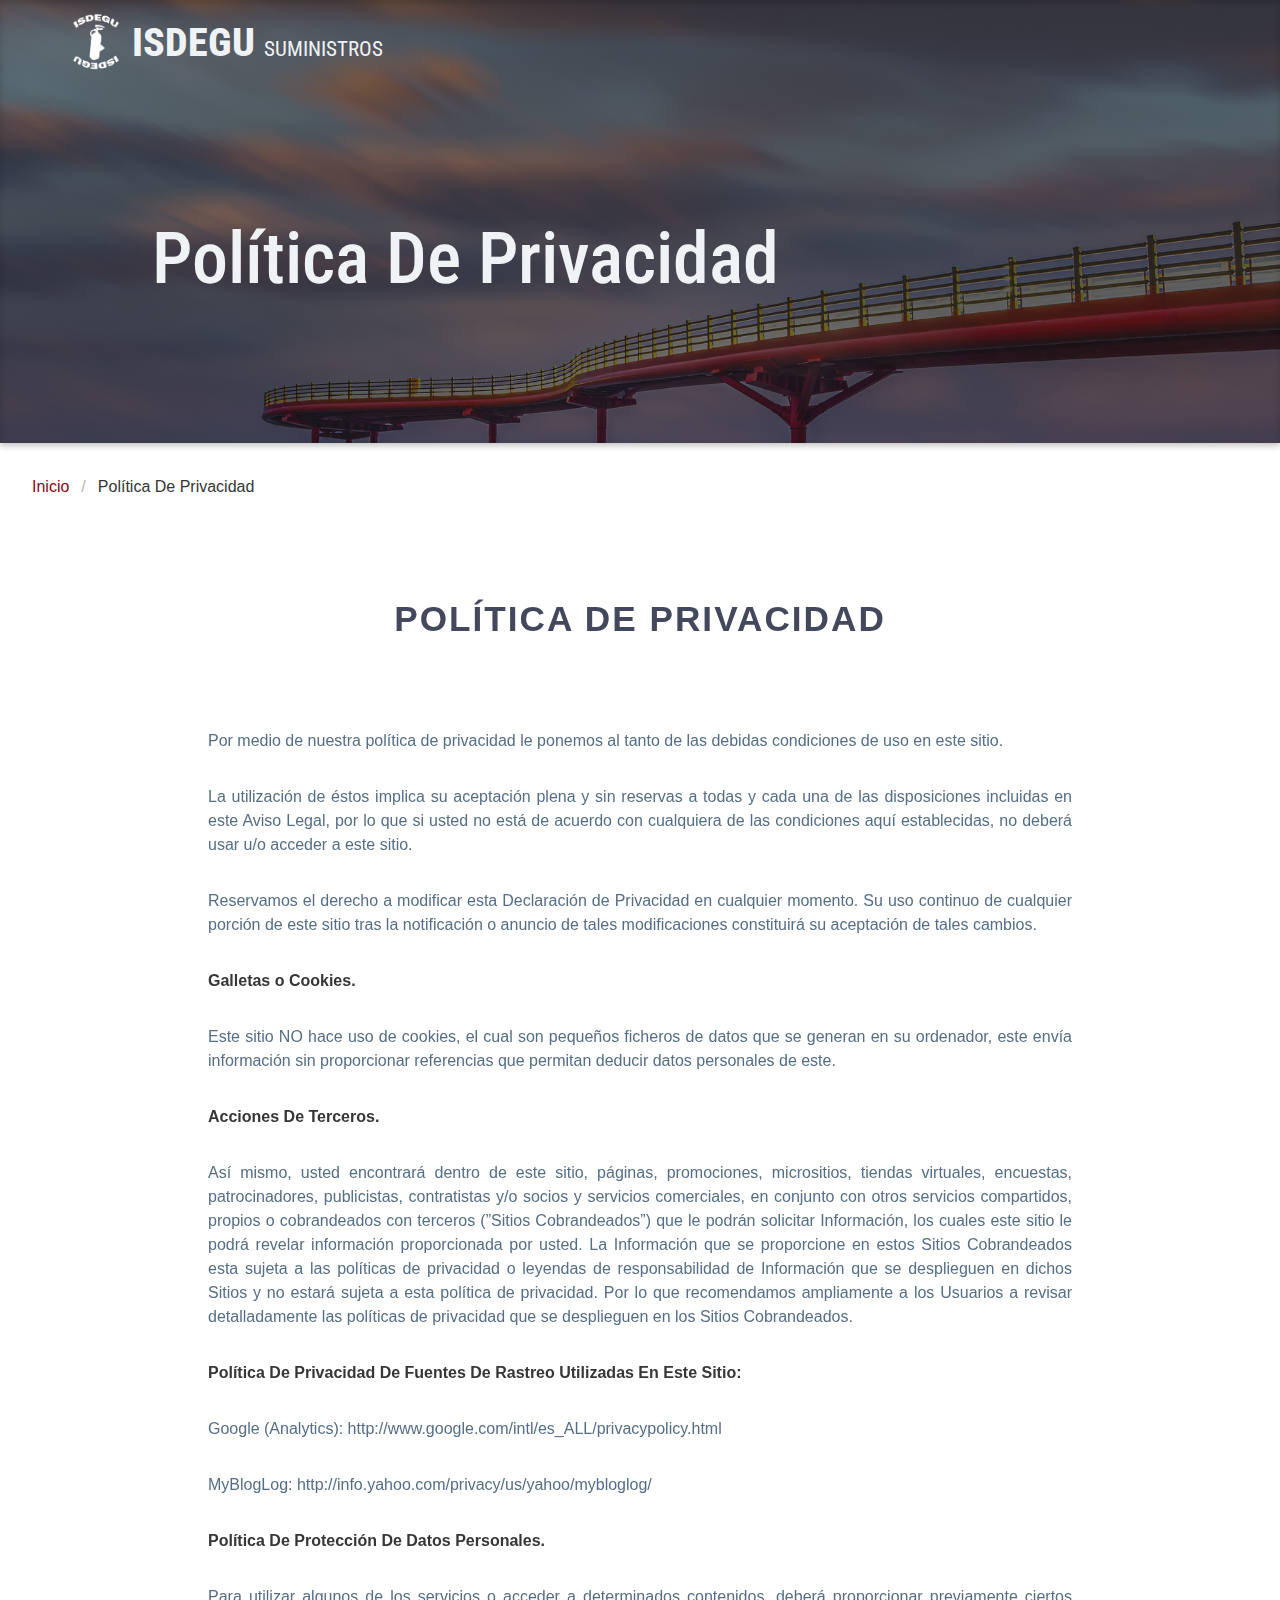
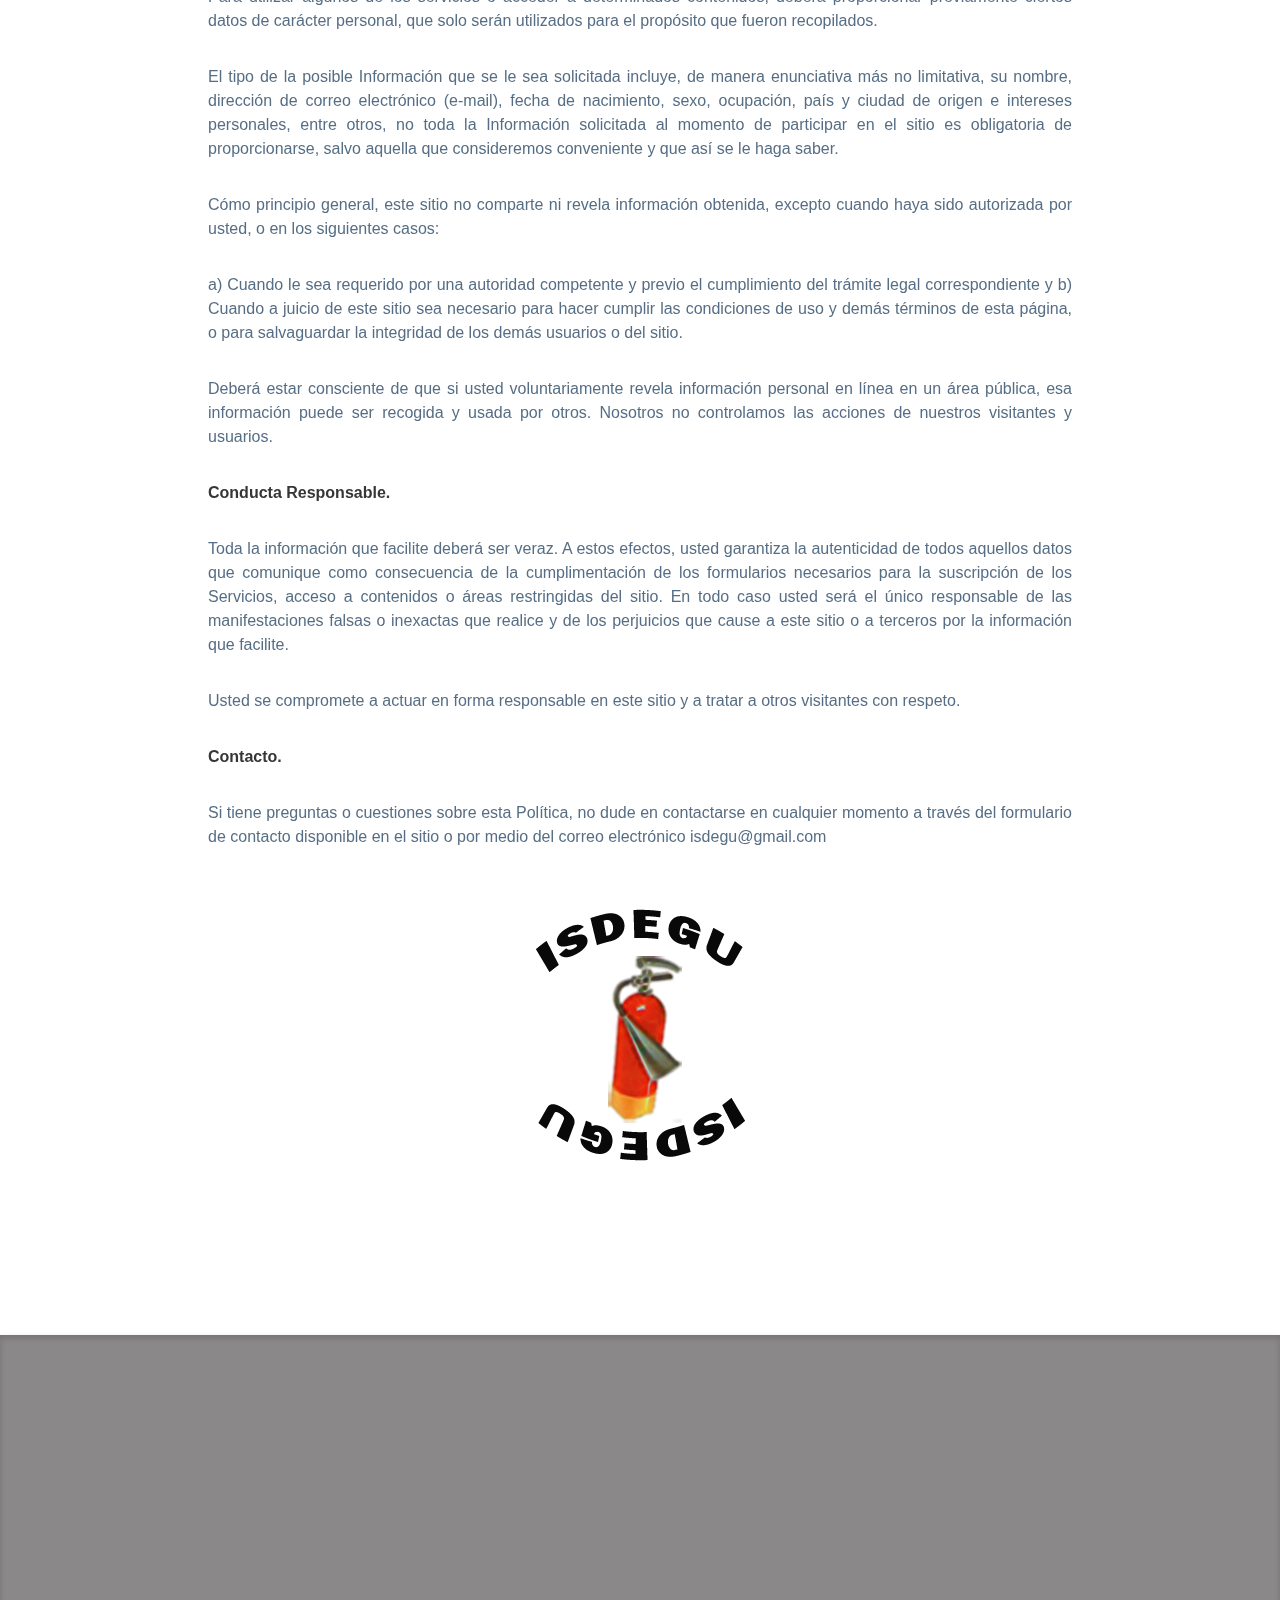
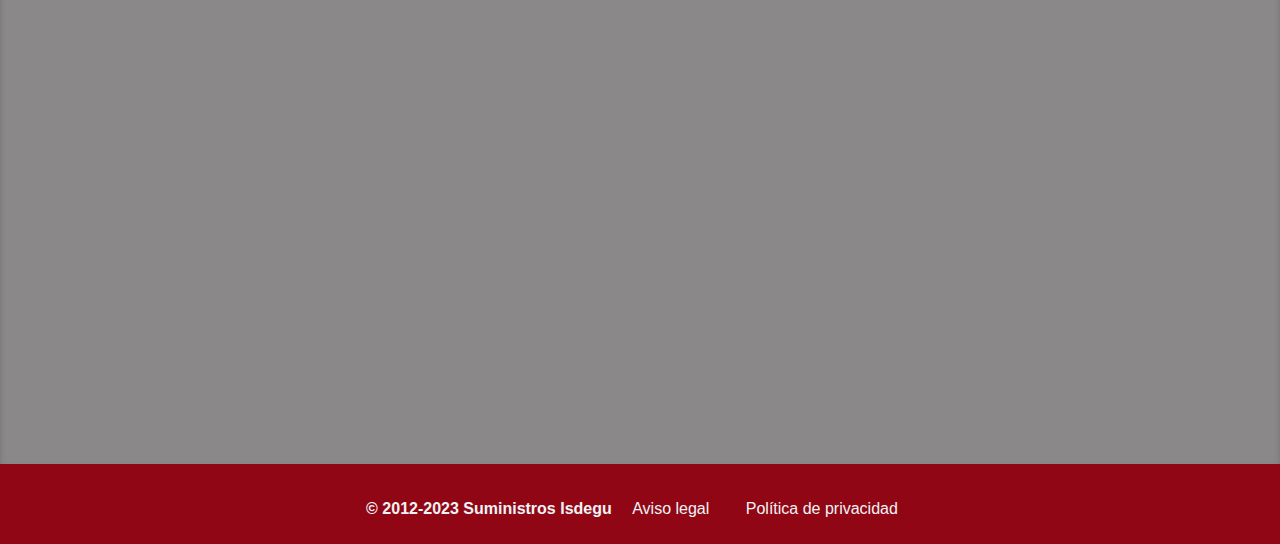
<file: politica-privacidad.html>
<!DOCTYPE html>
<html lang="es">

<head>
  <meta charset="utf-8" />
  <meta http-equiv="X-UA-Compatible" content="IE=edge" />
  <meta name="viewport" content="width=device-width, initial-scale=1" />
  <title>Isdegu Suministros</title>
  <link rel="stylesheet" type="text/css" href="./webresources/css/bulma.min.css" />
  <link rel="stylesheet" type="text/css" href="./webresources/css/fonts.css" />
  <link rel="stylesheet" type="text/css" href="https://maxcdn.bootstrapcdn.com/font-awesome/4.5.0/css/font-awesome.min.css">
  <link rel="stylesheet" type="text/css" href="./webresources/css/isdegu.css" />
  <link rel="stylesheet" type="text/css" href="./webresources/css/aos.css">
  <link rel="icon" type="image/png" href="./webresources/images/logo_isdegu.png" />
</head>

<body>
  <a id="toTop" title="Go to top"></a>
  <div class="header-wrapper">
    <section id="home" class="hero is-medium">
      <div class="hero-head">
        <header class="navbar">
          <div class="container">
            <a href="./" class="is-flex-center is-header-text">
              <img id="isdegu-logo" src="./webresources/images/logo_isdegu_blanco.png" alt="Logo">
              <h1 class="title">ISDEGU <span>SUMINISTROS</span></h1>
            </a>
          </div>
        </header>
      </div>
      <div class="hero-body">
        <div class="container is-main-title">
          <h3 class="title">Política De Privacidad</h3>
        </div>
      </div>
  </div>

  <div class="main-content">

    <nav class="breadcrumb" aria-label="breadcrumbs">
      <ul>
        <li><a href="./">Inicio</a></li>
        <li class="is-active"><a href="#" aria-current="page">Política De Privacidad</a></li>
      </ul>
    </nav>

    <div class="section-light" id="mc-catalogo">
      <div class="container">
        <div class="column is-12 about-us" data-aos="fade-in" data-aos-easing="linear">
          <h2 class="title has-text-centered section-title">Política De Privacidad</h2>
        </div>
      </div>
    </div>

    <div class="section-light catalog">
        <div class="columns is-multiline">
            <div class="column is-12 has-vertically-aligned-content" data-aos="fade-right">
                <p class="paragraph-info">
                    Por medio de nuestra política de privacidad le ponemos al tanto de las debidas condiciones de uso en este sitio. 
                </p>
                <p class="paragraph-info">
                    La utilización de éstos implica su aceptación plena y sin reservas a todas y cada una de las disposiciones incluidas en este Aviso Legal, 
                    por lo que si usted no está de acuerdo con cualquiera de las condiciones aquí establecidas, no deberá usar u/o acceder a este sitio. 
                </p>
                <p class="paragraph-info">
                    Reservamos el derecho a modificar esta Declaración de Privacidad en cualquier momento. Su uso continuo de cualquier porción de este sitio 
                    tras la notificación o anuncio de tales modificaciones constituirá su aceptación de tales cambios. 
                </p>
                <p class="paragraph-info">
                <strong>
                    Galletas o Cookies. 
                </strong>
                </p>
                <p class="paragraph-info">
                    Este sitio NO hace uso de cookies, el cual son pequeños ficheros de datos que se generan en su ordenador, este envía información sin 
                    proporcionar referencias que permitan deducir datos personales de este. 
                </p>
                <p class="paragraph-info">
                <strong>
                    Acciones De Terceros.
                </strong>
                </p>
                <p class="paragraph-info">
                    Así mismo, usted encontrará dentro de este sitio, páginas, promociones, micrositios, tiendas virtuales, encuestas, patrocinadores, 
                    publicistas, contratistas y/o socios y servicios comerciales, en conjunto con otros servicios compartidos, propios o cobrandeados con 
                    terceros (”Sitios Cobrandeados”) que le podrán solicitar Información, los cuales este sitio le podrá revelar información proporcionada 
                    por usted. La Información que se proporcione en estos Sitios Cobrandeados esta sujeta a las políticas de privacidad o leyendas de 
                    responsabilidad de Información que se desplieguen en dichos Sitios y no estará sujeta a esta política de privacidad. Por lo que recomendamos 
                    ampliamente a los Usuarios a revisar detalladamente las políticas de privacidad que se desplieguen en los Sitios Cobrandeados. 
                </p>
                <p class="paragraph-info">
                <strong>
                    Política De Privacidad De Fuentes De Rastreo Utilizadas En Este Sitio: 
                </strong>
                </p>
                <p class="paragraph-info">
                    Google (Analytics): http://www.google.com/intl/es_ALL/privacypolicy.html
                </p>
                <p class="paragraph-info">
                    MyBlogLog: http://info.yahoo.com/privacy/us/yahoo/mybloglog/ 
                </p>
                <p class="paragraph-info">
                <strong>
                    Política De Protección De Datos Personales.
                </strong>
                </p>
                <p class="paragraph-info">
                    Para utilizar algunos de los servicios o acceder a determinados contenidos, deberá proporcionar previamente ciertos datos de carácter personal, 
                    que solo serán utilizados para el propósito que fueron recopilados.  
                </p>
                <p class="paragraph-info">
                    El tipo de la posible Información que se le sea solicitada incluye, de manera enunciativa más no limitativa, su nombre, dirección de correo 
                    electrónico (e-mail), fecha de nacimiento, sexo, ocupación, país y ciudad de origen e intereses personales, entre otros, no toda la Información 
                    solicitada al momento de participar en el sitio es obligatoria de proporcionarse, salvo aquella que consideremos conveniente y que así se le 
                    haga saber.
                </p>
                <p class="paragraph-info">
                    Cómo principio general, este sitio no comparte ni revela información obtenida, excepto cuando haya sido autorizada por usted, o en los 
                    siguientes casos:
                </p>
                <p class="paragraph-info">
                    a) Cuando le sea requerido por una autoridad competente y previo el cumplimiento del trámite legal correspondiente y b) Cuando a juicio de este 
                    sitio sea necesario para hacer cumplir las condiciones de uso y demás términos de esta página, o para salvaguardar la integridad de los demás 
                    usuarios o del sitio.
                </p>
                <p class="paragraph-info">
                    Deberá estar consciente de que si usted voluntariamente revela información personal en línea en un área pública, esa información puede ser 
                    recogida y usada por otros. Nosotros no controlamos las acciones de nuestros visitantes y usuarios.  
                </p>
                <p class="paragraph-info">
                <strong>
                    Conducta Responsable. 
                </strong>
                </p>
                <p class="paragraph-info">
                    Toda la información que facilite deberá ser veraz. A estos efectos, usted garantiza la autenticidad de todos aquellos datos que comunique como 
                    consecuencia de la cumplimentación de los formularios necesarios para la suscripción de los Servicios, acceso a contenidos o áreas restringidas 
                    del sitio. En todo caso usted será el único responsable de las manifestaciones falsas o inexactas que realice y de los perjuicios que cause a 
                    este sitio o a terceros por la información que facilite. 
                </p>
                <p class="paragraph-info">
                    Usted se compromete a actuar en forma responsable en este sitio y a tratar a otros visitantes con respeto. 
                </p>
                <p class="paragraph-info">
                <strong>
                    Contacto. 
                </strong>
                </p>
                <p class="paragraph-info">
                    Si tiene preguntas o cuestiones sobre esta Política, no dude en contactarse en cualquier momento a través del formulario de contacto disponible 
                    en el sitio o por medio del correo electrónico isdegu@gmail.com  
                </p>
            </div>
            <div class="column is-12 cert-banner">
              <a href="./webresources/docs/10772436-BUP-ISDEGU_ES.pdf" target="_blank"><img src="./webresources/images/logo_isdegu.png" alt="" /></a>
            </div>
          </div>
    </div>

    <section id="contact" class="hero is-medium is-primary">
      <div class="hero-body">
        <div class="container has-text-left-desktop-only" data-aos="fade-in">
          <h2 class="title">
            Contacte con nosotros
          </h2>
          <p class="subtitle is-marginless">
            Para cualquier consulta, póngase en contacto con nosotros a través de nuestro e-mail:
          </p>
          <a class="contact-link" href="mailto:isdegu@gmail.com">
            <i class="fa fa-envelope" aria-hidden="true"></i> isdegu@gmail.com
          </a>
          <p class="subtitle is-marginless">
            O bien llámenos sin compromiso al teléfono:
          </p>
          <a class="contact-link" href="tel:+34672146641">
            <i class="fa fa-phone-square" aria-hidden="true"></i> 672 146 641
          </a>
          <p class="subtitle is-marginless">
            Para más información:
          </p>
          <a class="contact-link" href="https://www.facebook.com/people/Isdegu/100066342323460/" target="_blank">
            <i class="fa fa-facebook-square" aria-hidden="true"></i> Síganos en Facebook
          </a>
        </div>
      </div>
    </section>

  </div>

  <footer class="footer">
    <div class="content has-text-centered">
      <strong class="white">© 2012-2023 Suministros Isdegu</strong>
      <a href="aviso-legal.html">Aviso legal</a>
      <a href="politica-privacidad.html">Política de privacidad</a>
    </div>
  </footer>

  <script src="./webresources/js/jquery-3.6.0.min.js"></script>
  <script src="./webresources/js/isdegu.js"></script>
  <script src="./webresources/js/aos.js"></script>
  <script>
    AOS.init({
      easing: "ease-out",
      duration: 800,
    });
  </script>
</body>

</html>
</file>
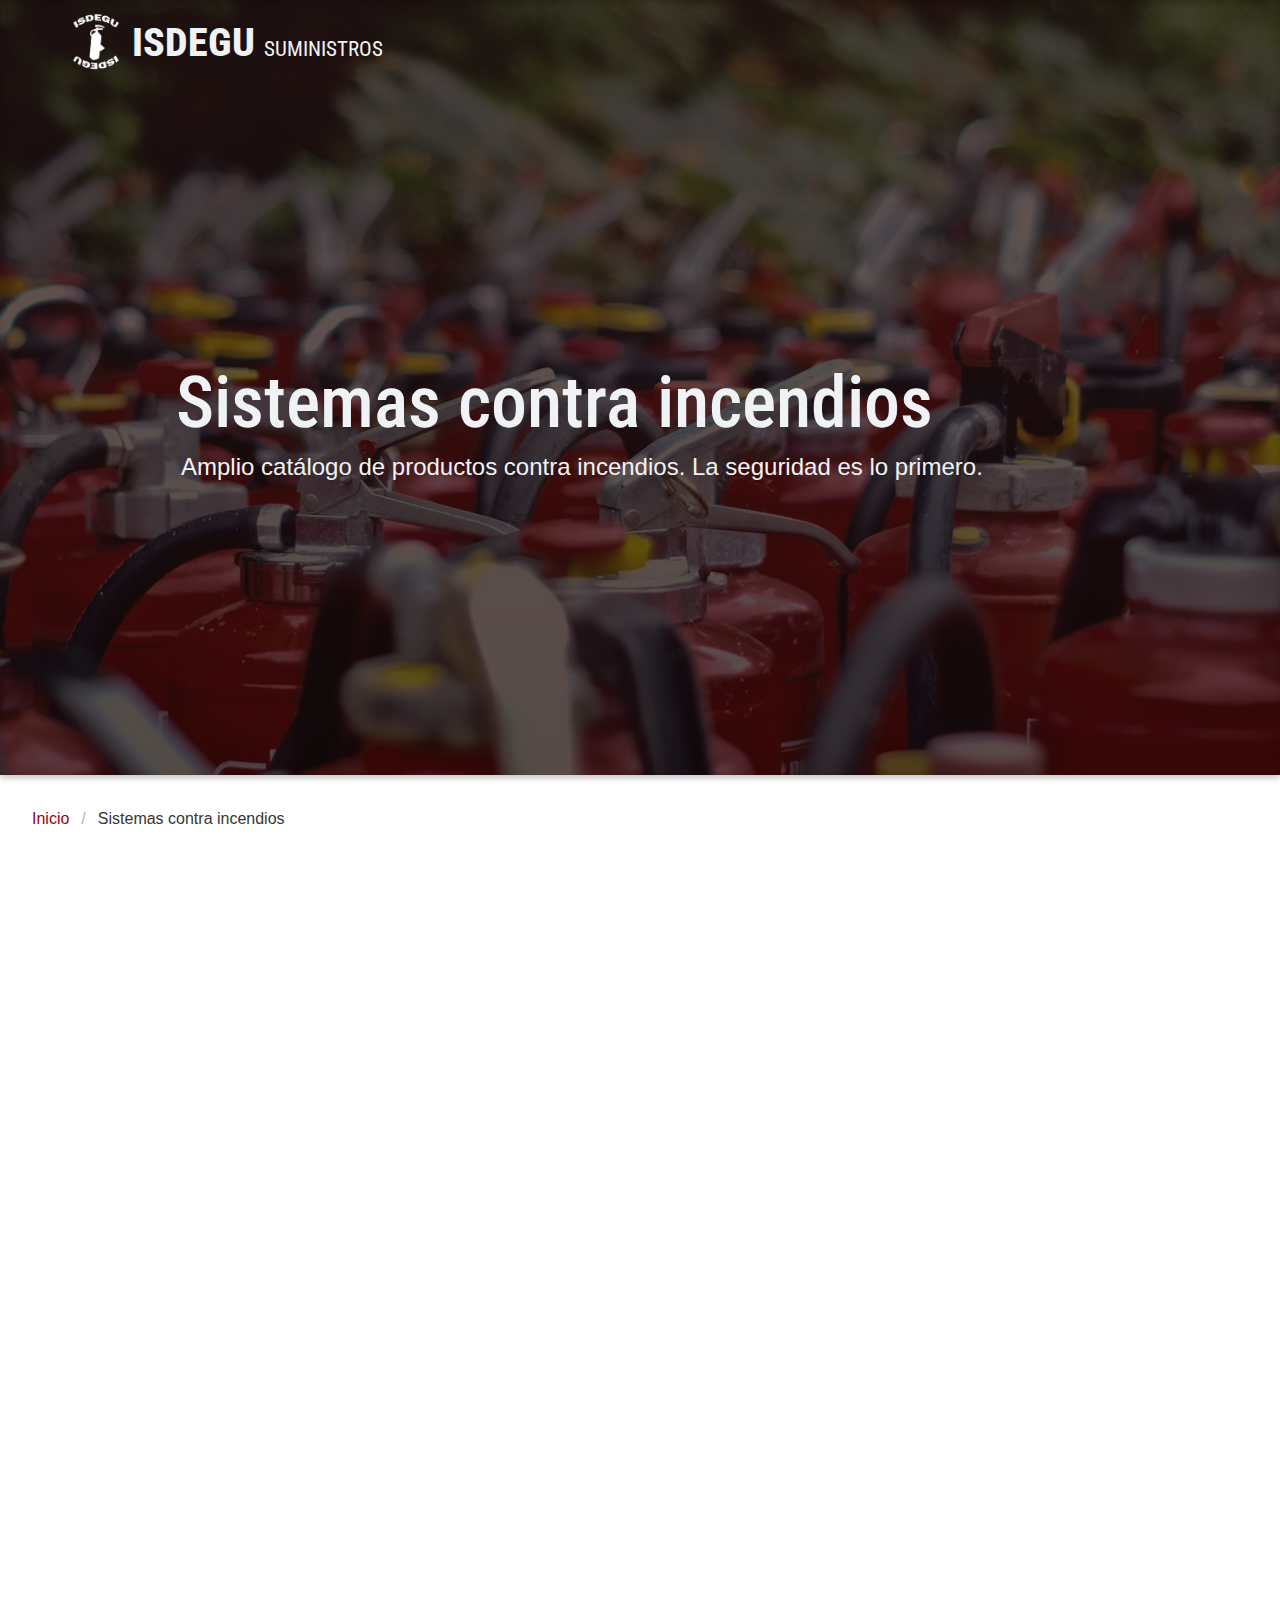
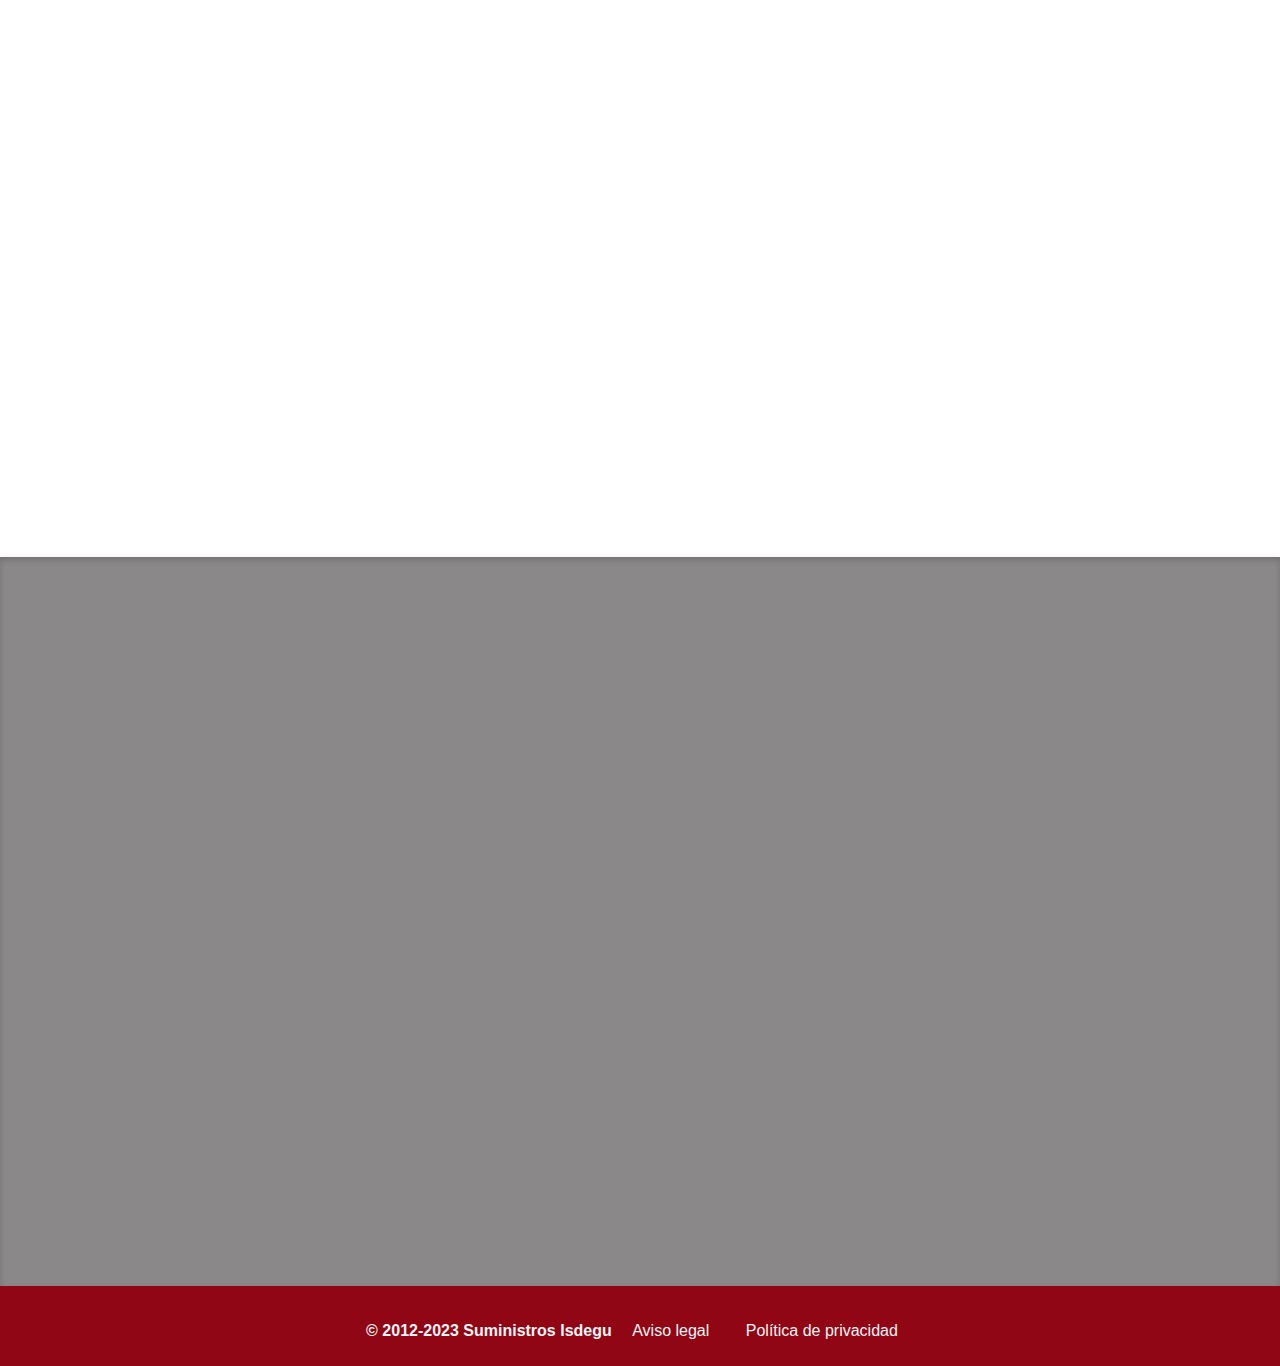
<file: sistemas-contra-incendios.html>
<!DOCTYPE html>
<html lang="es">

<head>
  <meta charset="utf-8" />
  <meta http-equiv="X-UA-Compatible" content="IE=edge" />
  <meta name="viewport" content="width=device-width, initial-scale=1" />
  <title>Isdegu Suministros</title>
  <link rel="stylesheet" type="text/css" href="./webresources/css/bulma.min.css" />
  <link rel="stylesheet" type="text/css" href="./webresources/css/fonts.css" />
  <link rel="stylesheet" type="text/css" href="https://maxcdn.bootstrapcdn.com/font-awesome/4.5.0/css/font-awesome.min.css">
  <link rel="stylesheet" type="text/css" href="./webresources/css/isdegu.css" />
  <link rel="stylesheet" type="text/css" href="./webresources/css/aos.css">
  <link rel="icon" type="image/png" href="./webresources/images/logo_isdegu.png" />
</head>

<body>
  <a id="toTop" title="Go to top"></a>
  <div class="header-wrapper">
    <section id="fire" class="hero is-large">
      <div class="hero-head">
        <header class="navbar">
          <div class="container">
            <a href="./" class="is-flex-center is-header-text">
              <img id="isdegu-logo" src="./webresources/images/logo_isdegu_blanco.png" alt="Logo">
              <h1 class="title">ISDEGU <span>SUMINISTROS</span></h1>
            </a>
          </div>
        </header>
      </div>
      <div class="hero-body">
        <div class="container is-main-title">
          <h3 class="title">Sistemas contra incendios</h3>
          <h4 class="subtitle">
            Amplio catálogo de productos contra incendios. La seguridad es lo primero.
          </h4>
        </div>
      </div>
  </div>

  <div class="main-content">

    <nav class="breadcrumb" aria-label="breadcrumbs">
        <ul>
            <li><a href="./">Inicio</a></li>
            <li class="is-active"><a href="#" aria-current="page">Sistemas contra incendios</a></li>
        </ul>
    </nav>

    <div class="section-light catalog">
      <div class="column is-12" data-aos="fade-in">
        <h2 class="title has-text-centered section-title">Novedades</h2>
      </div>
      <div class="tile is-ancestor">
        <div class="tile is-vertical is-12" data-aos="fade-in">
          <div class="tile is-parent">
            <article class="tile is-child box">
                <p class="title">Nuevo producto: Delantales plomados</p>
                <p class="content">Isdegu incorpora a su catálogo nuevos delantales plomados, elemento indispensable en
                    la práctica sanitaria.</p>
            </article>
            <article class="tile is-child box">
                <p class="title">Nuevo producto: Delantales plomados</p>
                <p class="content">Isdegu incorpora a su catálogo nuevos delantales plomados, elemento indispensable en
                    la práctica sanitaria.</p>
            </article>
            <article class="tile is-child box">
                <p class="title">Nuevo producto: Delantales plomados</p>
                <p class="content">Isdegu incorpora a su catálogo nuevos delantales plomados, elemento indispensable en
                    la práctica sanitaria.</p>
            </article>
            <article class="tile is-child box">
                <p class="title">Nuevo producto: Delantales plomados</p>
                <p class="content">Isdegu incorpora a su catálogo nuevos delantales plomados, elemento indispensable en
                    la práctica sanitaria.</p>
            </article>
          </div>
          <div class="tile is-parent">
            <article class="tile is-child box">
                <p class="title">Nuevo producto: Delantales plomados</p>
                <p class="content">Isdegu incorpora a su catálogo nuevos delantales plomados, elemento indispensable en
                    la práctica sanitaria.</p>
            </article>
            <article class="tile is-child box">
                <p class="title">Nuevo producto: Delantales plomados</p>
                <p class="content">Isdegu incorpora a su catálogo nuevos delantales plomados, elemento indispensable en
                    la práctica sanitaria.</p>
            </article>
            <article class="tile is-child box">
                <p class="title">Nuevo producto: Delantales plomados</p>
                <p class="content">Isdegu incorpora a su catálogo nuevos delantales plomados, elemento indispensable en
                    la práctica sanitaria.</p>
            </article>
            <article class="tile is-child box">
                <p class="title">Nuevo producto: Delantales plomados</p>
                <p class="content">Isdegu incorpora a su catálogo nuevos delantales plomados, elemento indispensable en
                    la práctica sanitaria.</p>
            </article>
          </div>
          <div class="tile is-parent">
            <article class="tile is-child box">
                <p class="title">Nuevo producto: Delantales plomados</p>
                <p class="content">Isdegu incorpora a su catálogo nuevos delantales plomados, elemento indispensable en
                    la práctica sanitaria.</p>
            </article>
            <article class="tile is-child box">
                <p class="title">Nuevo producto: Delantales plomados</p>
                <p class="content">Isdegu incorpora a su catálogo nuevos delantales plomados, elemento indispensable en
                    la práctica sanitaria.</p>
            </article>
            <article class="tile is-child box">
                <p class="title">Nuevo producto: Delantales plomados</p>
                <p class="content">Isdegu incorpora a su catálogo nuevos delantales plomados, elemento indispensable en
                    la práctica sanitaria.</p>
            </article>
            <article class="tile is-child box">
                <p class="title">Nuevo producto: Delantales plomados</p>
                <p class="content">Isdegu incorpora a su catálogo nuevos delantales plomados, elemento indispensable en
                    la práctica sanitaria.</p>
            </article>
          </div>
        </div>
      </div>
    </div>

    <section id="contact" class="hero is-medium is-primary">
      <div class="hero-body">
        <div class="container has-text-left-desktop-only" data-aos="fade-in">
          <h2 class="title">
            Contacte con nosotros
          </h2>
          <p class="subtitle is-marginless">
            Para cualquier consulta, póngase en contacto con nosotros a través de nuestro e-mail:
          </p>
          <a class="contact-link" href="mailto:isdegu@gmail.com">
            <i class="fa fa-envelope" aria-hidden="true"></i> isdegu@gmail.com
          </a>
          <p class="subtitle is-marginless">
            O bien llámenos sin compromiso al teléfono:
          </p>
          <a class="contact-link" href="tel:+34672146641">
            <i class="fa fa-phone-square" aria-hidden="true"></i> 672 146 641
          </a>
          <p class="subtitle is-marginless">
            Para más información:
          </p>
          <a class="contact-link" href="https://www.facebook.com/people/Isdegu/100066342323460/" target="_blank">
            <i class="fa fa-facebook-square" aria-hidden="true"></i> Síganos en Facebook
          </a>
        </div>
      </div>
    </section>

  </div>

  <footer class="footer">
    <div class="content has-text-centered">
      <strong class="white">© 2012-2023 Suministros Isdegu</strong>
      <a href="aviso-legal.html">Aviso legal</a>
      <a href="politica-privacidad.html">Política de privacidad</a>
    </div>
  </footer>

  <script src="./webresources/js/jquery-3.6.0.min.js"></script>
  <script src="./webresources/js/isdegu.js"></script>
  <script src="./webresources/js/aos.js"></script>
  <script>
    AOS.init({
      easing: "ease-out",
      duration: 800,
    });
  </script>
</body>

</html>
</file>
<file: webresources/css/fonts.css>
@font-face {
    font-family: 'isdegu';
    src:    url('../fonts/isdegu.eot?ezbvnw');
    src:    url('../fonts/isdegu.eot?ezbvnw#iefix') format('embedded-opentype'),
        url('../fonts/isdegu.ttf?ezbvnw') format('truetype'),
        url('../fonts/isdegu.woff?ezbvnw') format('woff'),
        url('../fonts/isdegu.svg?ezbvnw#isdegu') format('svg');
    font-weight: normal;
    font-style: normal;
}

[class^="icon-"], [class*=" icon-"] {
    /* use !important to prevent issues with browser extensions that change fonts */
    font-family: 'isdegu' !important;
    speak: none;
    font-style: normal;
    font-weight: normal;
    font-variant: normal;
    text-transform: none;
    line-height: 1;

    /* Better Font Rendering =========== */
    -webkit-font-smoothing: antialiased;
    -moz-osx-font-smoothing: grayscale;
}

.icon-home:before {
    content: "\e900";
}
.icon-home2:before {
    content: "\e901";
}
.icon-home3:before {
    content: "\e902";
}
.icon-office:before {
    content: "\e903";
}
.icon-newspaper:before {
    content: "\e904";
}
.icon-pencil:before {
    content: "\e905";
}
.icon-pencil2:before {
    content: "\e906";
}
.icon-quill:before {
    content: "\e907";
}
.icon-pen:before {
    content: "\e908";
}
.icon-blog:before {
    content: "\e909";
}
.icon-eyedropper:before {
    content: "\e90a";
}
.icon-droplet:before {
    content: "\e90b";
}
.icon-paint-format:before {
    content: "\e90c";
}
.icon-image:before {
    content: "\e90d";
}
.icon-images:before {
    content: "\e90e";
}
.icon-camera:before {
    content: "\e90f";
}
.icon-headphones:before {
    content: "\e910";
}
.icon-music:before {
    content: "\e911";
}
.icon-play:before {
    content: "\e912";
}
.icon-film:before {
    content: "\e913";
}
.icon-video-camera:before {
    content: "\e914";
}
.icon-dice:before {
    content: "\e915";
}
.icon-pacman:before {
    content: "\e916";
}
.icon-spades:before {
    content: "\e917";
}
.icon-clubs:before {
    content: "\e918";
}
.icon-diamonds:before {
    content: "\e919";
}
.icon-bullhorn:before {
    content: "\e91a";
}
.icon-connection:before {
    content: "\e91b";
}
.icon-podcast:before {
    content: "\e91c";
}
.icon-feed:before {
    content: "\e91d";
}
.icon-mic:before {
    content: "\e91e";
}
.icon-book:before {
    content: "\e91f";
}
.icon-books:before {
    content: "\e920";
}
.icon-library:before {
    content: "\e921";
}
.icon-file-text:before {
    content: "\e922";
}
.icon-profile:before {
    content: "\e923";
}
.icon-file-empty:before {
    content: "\e924";
}
.icon-files-empty:before {
    content: "\e925";
}
.icon-file-text2:before {
    content: "\e926";
}
.icon-file-picture:before {
    content: "\e927";
}
.icon-file-music:before {
    content: "\e928";
}
.icon-file-play:before {
    content: "\e929";
}
.icon-file-video:before {
    content: "\e92a";
}
.icon-file-zip:before {
    content: "\e92b";
}
.icon-copy:before {
    content: "\e92c";
}
.icon-paste:before {
    content: "\e92d";
}
.icon-stack:before {
    content: "\e92e";
}
.icon-folder:before {
    content: "\e92f";
}
.icon-folder-open:before {
    content: "\e930";
}
.icon-folder-plus:before {
    content: "\e931";
}
.icon-folder-minus:before {
    content: "\e932";
}
.icon-folder-download:before {
    content: "\e933";
}
.icon-folder-upload:before {
    content: "\e934";
}
.icon-price-tag:before {
    content: "\e935";
}
.icon-price-tags:before {
    content: "\e936";
}
.icon-barcode:before {
    content: "\e937";
}
.icon-qrcode:before {
    content: "\e938";
}
.icon-ticket:before {
    content: "\e939";
}
.icon-cart:before {
    content: "\e93a";
}
.icon-coin-dollar:before {
    content: "\e93b";
}
.icon-coin-euro:before {
    content: "\e93c";
}
.icon-coin-pound:before {
    content: "\e93d";
}
.icon-coin-yen:before {
    content: "\e93e";
}
.icon-credit-card:before {
    content: "\e93f";
}
.icon-calculator:before {
    content: "\e940";
}
.icon-lifebuoy:before {
    content: "\e941";
}
.icon-phone:before {
    content: "\e942";
}
.icon-phone-hang-up:before {
    content: "\e943";
}
.icon-address-book:before {
    content: "\e944";
}
.icon-envelop:before {
    content: "\e945";
}
.icon-pushpin:before {
    content: "\e946";
}
.icon-location:before {
    content: "\e947";
}
.icon-location2:before {
    content: "\e948";
}
.icon-compass:before {
    content: "\e949";
}
.icon-compass2:before {
    content: "\e94a";
}
.icon-map:before {
    content: "\e94b";
}
.icon-map2:before {
    content: "\e94c";
}
.icon-history:before {
    content: "\e94d";
}
.icon-clock:before {
    content: "\e94e";
}
.icon-clock2:before {
    content: "\e94f";
}
.icon-alarm:before {
    content: "\e950";
}
.icon-bell:before {
    content: "\e951";
}
.icon-stopwatch:before {
    content: "\e952";
}
.icon-calendar:before {
    content: "\e953";
}
.icon-printer:before {
    content: "\e954";
}
.icon-keyboard:before {
    content: "\e955";
}
.icon-display:before {
    content: "\e956";
}
.icon-laptop:before {
    content: "\e957";
}
.icon-mobile:before {
    content: "\e958";
}
.icon-mobile2:before {
    content: "\e959";
}
.icon-tablet:before {
    content: "\e95a";
}
.icon-tv:before {
    content: "\e95b";
}
.icon-drawer:before {
    content: "\e95c";
}
.icon-drawer2:before {
    content: "\e95d";
}
.icon-box-add:before {
    content: "\e95e";
}
.icon-box-remove:before {
    content: "\e95f";
}
.icon-download:before {
    content: "\e960";
}
.icon-upload:before {
    content: "\e961";
}
.icon-floppy-disk:before {
    content: "\e962";
}
.icon-drive:before {
    content: "\e963";
}
.icon-database:before {
    content: "\e964";
}
.icon-undo:before {
    content: "\e965";
}
.icon-redo:before {
    content: "\e966";
}
.icon-undo2:before {
    content: "\e967";
}
.icon-redo2:before {
    content: "\e968";
}
.icon-forward:before {
    content: "\e969";
}
.icon-reply:before {
    content: "\e96a";
}
.icon-bubble:before {
    content: "\e96b";
}
.icon-bubbles:before {
    content: "\e96c";
}
.icon-bubbles2:before {
    content: "\e96d";
}
.icon-bubble2:before {
    content: "\e96e";
}
.icon-bubbles3:before {
    content: "\e96f";
}
.icon-bubbles4:before {
    content: "\e970";
}
.icon-user:before {
    content: "\e971";
}
.icon-users:before {
    content: "\e972";
}
.icon-user-plus:before {
    content: "\e973";
}
.icon-user-minus:before {
    content: "\e974";
}
.icon-user-check:before {
    content: "\e975";
}
.icon-user-tie:before {
    content: "\e976";
}
.icon-quotes-left:before {
    content: "\e977";
}
.icon-quotes-right:before {
    content: "\e978";
}
.icon-hour-glass:before {
    content: "\e979";
}
.icon-spinner:before {
    content: "\e97a";
}
.icon-spinner2:before {
    content: "\e97b";
}
.icon-spinner3:before {
    content: "\e97c";
}
.icon-spinner4:before {
    content: "\e97d";
}
.icon-spinner5:before {
    content: "\e97e";
}
.icon-spinner6:before {
    content: "\e97f";
}
.icon-spinner7:before {
    content: "\e980";
}
.icon-spinner8:before {
    content: "\e981";
}
.icon-spinner9:before {
    content: "\e982";
}
.icon-spinner10:before {
    content: "\e983";
}
.icon-spinner11:before {
    content: "\e984";
}
.icon-binoculars:before {
    content: "\e985";
}
.icon-search:before {
    content: "\e986";
}
.icon-zoom-in:before {
    content: "\e987";
}
.icon-zoom-out:before {
    content: "\e988";
}
.icon-enlarge:before {
    content: "\e989";
}
.icon-shrink:before {
    content: "\e98a";
}
.icon-enlarge2:before {
    content: "\e98b";
}
.icon-shrink2:before {
    content: "\e98c";
}
.icon-key:before {
    content: "\e98d";
}
.icon-key2:before {
    content: "\e98e";
}
.icon-lock:before {
    content: "\e98f";
}
.icon-unlocked:before {
    content: "\e990";
}
.icon-wrench:before {
    content: "\e991";
}
.icon-equalizer:before {
    content: "\e992";
}
.icon-equalizer2:before {
    content: "\e993";
}
.icon-cog:before {
    content: "\e994";
}
.icon-cogs:before {
    content: "\e995";
}
.icon-hammer:before {
    content: "\e996";
}
.icon-magic-wand:before {
    content: "\e997";
}
.icon-aid-kit:before {
    content: "\e998";
}
.icon-bug:before {
    content: "\e999";
}
.icon-pie-chart:before {
    content: "\e99a";
}
.icon-stats-dots:before {
    content: "\e99b";
}
.icon-stats-bars:before {
    content: "\e99c";
}
.icon-stats-bars2:before {
    content: "\e99d";
}
.icon-trophy:before {
    content: "\e99e";
}
.icon-gift:before {
    content: "\e99f";
}
.icon-glass:before {
    content: "\e9a0";
}
.icon-glass2:before {
    content: "\e9a1";
}
.icon-mug:before {
    content: "\e9a2";
}
.icon-spoon-knife:before {
    content: "\e9a3";
}
.icon-leaf:before {
    content: "\e9a4";
}
.icon-rocket:before {
    content: "\e9a5";
}
.icon-meter:before {
    content: "\e9a6";
}
.icon-meter2:before {
    content: "\e9a7";
}
.icon-hammer2:before {
    content: "\e9a8";
}
.icon-fire:before {
    content: "\e9a9";
}
.icon-lab:before {
    content: "\e9aa";
}
.icon-magnet:before {
    content: "\e9ab";
}
.icon-bin:before {
    content: "\e9ac";
}
.icon-bin2:before {
    content: "\e9ad";
}
.icon-briefcase:before {
    content: "\e9ae";
}
.icon-airplane:before {
    content: "\e9af";
}
.icon-truck:before {
    content: "\e9b0";
}
.icon-road:before {
    content: "\e9b1";
}
.icon-accessibility:before {
    content: "\e9b2";
}
.icon-target:before {
    content: "\e9b3";
}
.icon-shield:before {
    content: "\e9b4";
}
.icon-power:before {
    content: "\e9b5";
}
.icon-switch:before {
    content: "\e9b6";
}
.icon-power-cord:before {
    content: "\e9b7";
}
.icon-clipboard:before {
    content: "\e9b8";
}
.icon-list-numbered:before {
    content: "\e9b9";
}
.icon-list:before {
    content: "\e9ba";
}
.icon-list2:before {
    content: "\e9bb";
}
.icon-tree:before {
    content: "\e9bc";
}
.icon-menu:before {
    content: "\e9bd";
}
.icon-menu2:before {
    content: "\e9be";
}
.icon-menu3:before {
    content: "\e9bf";
}
.icon-menu4:before {
    content: "\e9c0";
}
.icon-cloud:before {
    content: "\e9c1";
}
.icon-cloud-download:before {
    content: "\e9c2";
}
.icon-cloud-upload:before {
    content: "\e9c3";
}
.icon-cloud-check:before {
    content: "\e9c4";
}
.icon-download2:before {
    content: "\e9c5";
}
.icon-upload2:before {
    content: "\e9c6";
}
.icon-download3:before {
    content: "\e9c7";
}
.icon-upload3:before {
    content: "\e9c8";
}
.icon-sphere:before {
    content: "\e9c9";
}
.icon-earth:before {
    content: "\e9ca";
}
.icon-link:before {
    content: "\e9cb";
}
.icon-flag:before {
    content: "\e9cc";
}
.icon-attachment:before {
    content: "\e9cd";
}
.icon-eye:before {
    content: "\e9ce";
}
.icon-eye-plus:before {
    content: "\e9cf";
}
.icon-eye-minus:before {
    content: "\e9d0";
}
.icon-eye-blocked:before {
    content: "\e9d1";
}
.icon-bookmark:before {
    content: "\e9d2";
}
.icon-bookmarks:before {
    content: "\e9d3";
}
.icon-sun:before {
    content: "\e9d4";
}
.icon-contrast:before {
    content: "\e9d5";
}
.icon-brightness-contrast:before {
    content: "\e9d6";
}
.icon-star-empty:before {
    content: "\e9d7";
}
.icon-star-half:before {
    content: "\e9d8";
}
.icon-star-full:before {
    content: "\e9d9";
}
.icon-heart:before {
    content: "\e9da";
}
.icon-heart-broken:before {
    content: "\e9db";
}
.icon-man:before {
    content: "\e9dc";
}
.icon-woman:before {
    content: "\e9dd";
}
.icon-man-woman:before {
    content: "\e9de";
}
.icon-happy:before {
    content: "\e9df";
}
.icon-happy2:before {
    content: "\e9e0";
}
.icon-smile:before {
    content: "\e9e1";
}
.icon-smile2:before {
    content: "\e9e2";
}
.icon-tongue:before {
    content: "\e9e3";
}
.icon-tongue2:before {
    content: "\e9e4";
}
.icon-sad:before {
    content: "\e9e5";
}
.icon-sad2:before {
    content: "\e9e6";
}
.icon-wink:before {
    content: "\e9e7";
}
.icon-wink2:before {
    content: "\e9e8";
}
.icon-grin:before {
    content: "\e9e9";
}
.icon-grin2:before {
    content: "\e9ea";
}
.icon-cool:before {
    content: "\e9eb";
}
.icon-cool2:before {
    content: "\e9ec";
}
.icon-angry:before {
    content: "\e9ed";
}
.icon-angry2:before {
    content: "\e9ee";
}
.icon-evil:before {
    content: "\e9ef";
}
.icon-evil2:before {
    content: "\e9f0";
}
.icon-shocked:before {
    content: "\e9f1";
}
.icon-shocked2:before {
    content: "\e9f2";
}
.icon-baffled:before {
    content: "\e9f3";
}
.icon-baffled2:before {
    content: "\e9f4";
}
.icon-confused:before {
    content: "\e9f5";
}
.icon-confused2:before {
    content: "\e9f6";
}
.icon-neutral:before {
    content: "\e9f7";
}
.icon-neutral2:before {
    content: "\e9f8";
}
.icon-hipster:before {
    content: "\e9f9";
}
.icon-hipster2:before {
    content: "\e9fa";
}
.icon-wondering:before {
    content: "\e9fb";
}
.icon-wondering2:before {
    content: "\e9fc";
}
.icon-sleepy:before {
    content: "\e9fd";
}
.icon-sleepy2:before {
    content: "\e9fe";
}
.icon-frustrated:before {
    content: "\e9ff";
}
.icon-frustrated2:before {
    content: "\ea00";
}
.icon-crying:before {
    content: "\ea01";
}
.icon-crying2:before {
    content: "\ea02";
}
.icon-point-up:before {
    content: "\ea03";
}
.icon-point-right:before {
    content: "\ea04";
}
.icon-point-down:before {
    content: "\ea05";
}
.icon-point-left:before {
    content: "\ea06";
}
.icon-warning:before {
    content: "\ea07";
}
.icon-notification:before {
    content: "\ea08";
}
.icon-question:before {
    content: "\ea09";
}
.icon-plus:before {
    content: "\ea0a";
}
.icon-minus:before {
    content: "\ea0b";
}
.icon-info:before {
    content: "\ea0c";
}
.icon-cancel-circle:before {
    content: "\ea0d";
}
.icon-blocked:before {
    content: "\ea0e";
}
.icon-cross:before {
    content: "\ea0f";
}
.icon-checkmark:before {
    content: "\ea10";
}
.icon-checkmark2:before {
    content: "\ea11";
}
.icon-spell-check:before {
    content: "\ea12";
}
.icon-enter:before {
    content: "\ea13";
}
.icon-exit:before {
    content: "\ea14";
}
.icon-play2:before {
    content: "\ea15";
}
.icon-pause:before {
    content: "\ea16";
}
.icon-stop:before {
    content: "\ea17";
}
.icon-previous:before {
    content: "\ea18";
}
.icon-next:before {
    content: "\ea19";
}
.icon-backward:before {
    content: "\ea1a";
}
.icon-forward2:before {
    content: "\ea1b";
}
.icon-play3:before {
    content: "\ea1c";
}
.icon-pause2:before {
    content: "\ea1d";
}
.icon-stop2:before {
    content: "\ea1e";
}
.icon-backward2:before {
    content: "\ea1f";
}
.icon-forward3:before {
    content: "\ea20";
}
.icon-first:before {
    content: "\ea21";
}
.icon-last:before {
    content: "\ea22";
}
.icon-previous2:before {
    content: "\ea23";
}
.icon-next2:before {
    content: "\ea24";
}
.icon-eject:before {
    content: "\ea25";
}
.icon-volume-high:before {
    content: "\ea26";
}
.icon-volume-medium:before {
    content: "\ea27";
}
.icon-volume-low:before {
    content: "\ea28";
}
.icon-volume-mute:before {
    content: "\ea29";
}
.icon-volume-mute2:before {
    content: "\ea2a";
}
.icon-volume-increase:before {
    content: "\ea2b";
}
.icon-volume-decrease:before {
    content: "\ea2c";
}
.icon-loop:before {
    content: "\ea2d";
}
.icon-loop2:before {
    content: "\ea2e";
}
.icon-infinite:before {
    content: "\ea2f";
}
.icon-shuffle:before {
    content: "\ea30";
}
.icon-arrow-up-left:before {
    content: "\ea31";
}
.icon-arrow-up:before {
    content: "\ea32";
}
.icon-arrow-up-right:before {
    content: "\ea33";
}
.icon-arrow-right:before {
    content: "\ea34";
}
.icon-arrow-down-right:before {
    content: "\ea35";
}
.icon-arrow-down:before {
    content: "\ea36";
}
.icon-arrow-down-left:before {
    content: "\ea37";
}
.icon-arrow-left:before {
    content: "\ea38";
}
.icon-arrow-up-left2:before {
    content: "\ea39";
}
.icon-arrow-up2:before {
    content: "\ea3a";
}
.icon-arrow-up-right2:before {
    content: "\ea3b";
}
.icon-arrow-right2:before {
    content: "\ea3c";
}
.icon-arrow-down-right2:before {
    content: "\ea3d";
}
.icon-arrow-down2:before {
    content: "\ea3e";
}
.icon-arrow-down-left2:before {
    content: "\ea3f";
}
.icon-arrow-left2:before {
    content: "\ea40";
}
.icon-circle-up:before {
    content: "\ea41";
}
.icon-circle-right:before {
    content: "\ea42";
}
.icon-circle-down:before {
    content: "\ea43";
}
.icon-circle-left:before {
    content: "\ea44";
}
.icon-tab:before {
    content: "\ea45";
}
.icon-move-up:before {
    content: "\ea46";
}
.icon-move-down:before {
    content: "\ea47";
}
.icon-sort-alpha-asc:before {
    content: "\ea48";
}
.icon-sort-alpha-desc:before {
    content: "\ea49";
}
.icon-sort-numeric-asc:before {
    content: "\ea4a";
}
.icon-sort-numberic-desc:before {
    content: "\ea4b";
}
.icon-sort-amount-asc:before {
    content: "\ea4c";
}
.icon-sort-amount-desc:before {
    content: "\ea4d";
}
.icon-command:before {
    content: "\ea4e";
}
.icon-shift:before {
    content: "\ea4f";
}
.icon-ctrl:before {
    content: "\ea50";
}
.icon-opt:before {
    content: "\ea51";
}
.icon-checkbox-checked:before {
    content: "\ea52";
}
.icon-checkbox-unchecked:before {
    content: "\ea53";
}
.icon-radio-checked:before {
    content: "\ea54";
}
.icon-radio-checked2:before {
    content: "\ea55";
}
.icon-radio-unchecked:before {
    content: "\ea56";
}
.icon-crop:before {
    content: "\ea57";
}
.icon-make-group:before {
    content: "\ea58";
}
.icon-ungroup:before {
    content: "\ea59";
}
.icon-scissors:before {
    content: "\ea5a";
}
.icon-filter:before {
    content: "\ea5b";
}
.icon-font:before {
    content: "\ea5c";
}
.icon-ligature:before {
    content: "\ea5d";
}
.icon-ligature2:before {
    content: "\ea5e";
}
.icon-text-height:before {
    content: "\ea5f";
}
.icon-text-width:before {
    content: "\ea60";
}
.icon-font-size:before {
    content: "\ea61";
}
.icon-bold:before {
    content: "\ea62";
}
.icon-underline:before {
    content: "\ea63";
}
.icon-italic:before {
    content: "\ea64";
}
.icon-strikethrough:before {
    content: "\ea65";
}
.icon-omega:before {
    content: "\ea66";
}
.icon-sigma:before {
    content: "\ea67";
}
.icon-page-break:before {
    content: "\ea68";
}
.icon-superscript:before {
    content: "\ea69";
}
.icon-subscript:before {
    content: "\ea6a";
}
.icon-superscript2:before {
    content: "\ea6b";
}
.icon-subscript2:before {
    content: "\ea6c";
}
.icon-text-color:before {
    content: "\ea6d";
}
.icon-pagebreak:before {
    content: "\ea6e";
}
.icon-clear-formatting:before {
    content: "\ea6f";
}
.icon-table:before {
    content: "\ea70";
}
.icon-table2:before {
    content: "\ea71";
}
.icon-insert-template:before {
    content: "\ea72";
}
.icon-pilcrow:before {
    content: "\ea73";
}
.icon-ltr:before {
    content: "\ea74";
}
.icon-rtl:before {
    content: "\ea75";
}
.icon-section:before {
    content: "\ea76";
}
.icon-paragraph-left:before {
    content: "\ea77";
}
.icon-paragraph-center:before {
    content: "\ea78";
}
.icon-paragraph-right:before {
    content: "\ea79";
}
.icon-paragraph-justify:before {
    content: "\ea7a";
}
.icon-indent-increase:before {
    content: "\ea7b";
}
.icon-indent-decrease:before {
    content: "\ea7c";
}
.icon-share:before {
    content: "\ea7d";
}
.icon-new-tab:before {
    content: "\ea7e";
}
.icon-embed:before {
    content: "\ea7f";
}
.icon-embed2:before {
    content: "\ea80";
}
.icon-terminal:before {
    content: "\ea81";
}
.icon-share2:before {
    content: "\ea82";
}
.icon-mail:before {
    content: "\ea83";
}
.icon-mail2:before {
    content: "\ea84";
}
.icon-mail3:before {
    content: "\ea85";
}
.icon-mail4:before {
    content: "\ea86";
}
.icon-amazon:before {
    content: "\ea87";
}
.icon-google:before {
    content: "\ea88";
}
.icon-google2:before {
    content: "\ea89";
}
.icon-google3:before {
    content: "\ea8a";
}
.icon-google-plus:before {
    content: "\ea8b";
}
.icon-google-plus2:before {
    content: "\ea8c";
}
.icon-google-plus3:before {
    content: "\ea8d";
}
.icon-hangouts:before {
    content: "\ea8e";
}
.icon-google-drive:before {
    content: "\ea8f";
}
.icon-facebook:before {
    content: "\ea90";
}
.icon-facebook2:before {
    content: "\ea91";
}
.icon-instagram:before {
    content: "\ea92";
}
.icon-whatsapp:before {
    content: "\ea93";
}
.icon-spotify:before {
    content: "\ea94";
}
.icon-telegram:before {
    content: "\ea95";
}
.icon-twitter:before {
    content: "\ea96";
}
.icon-vine:before {
    content: "\ea97";
}
.icon-vk:before {
    content: "\ea98";
}
.icon-renren:before {
    content: "\ea99";
}
.icon-sina-weibo:before {
    content: "\ea9a";
}
.icon-rss:before {
    content: "\ea9b";
}
.icon-rss2:before {
    content: "\ea9c";
}
.icon-youtube:before {
    content: "\ea9d";
}
.icon-youtube2:before {
    content: "\ea9e";
}
.icon-twitch:before {
    content: "\ea9f";
}
.icon-vimeo:before {
    content: "\eaa0";
}
.icon-vimeo2:before {
    content: "\eaa1";
}
.icon-lanyrd:before {
    content: "\eaa2";
}
.icon-flickr:before {
    content: "\eaa3";
}
.icon-flickr2:before {
    content: "\eaa4";
}
.icon-flickr3:before {
    content: "\eaa5";
}
.icon-flickr4:before {
    content: "\eaa6";
}
.icon-dribbble:before {
    content: "\eaa7";
}
.icon-behance:before {
    content: "\eaa8";
}
.icon-behance2:before {
    content: "\eaa9";
}
.icon-deviantart:before {
    content: "\eaaa";
}
.icon-500px:before {
    content: "\eaab";
}
.icon-steam:before {
    content: "\eaac";
}
.icon-steam2:before {
    content: "\eaad";
}
.icon-dropbox:before {
    content: "\eaae";
}
.icon-onedrive:before {
    content: "\eaaf";
}
.icon-github:before {
    content: "\eab0";
}
.icon-npm:before {
    content: "\eab1";
}
.icon-basecamp:before {
    content: "\eab2";
}
.icon-trello:before {
    content: "\eab3";
}
.icon-wordpress:before {
    content: "\eab4";
}
.icon-joomla:before {
    content: "\eab5";
}
.icon-ello:before {
    content: "\eab6";
}
.icon-blogger:before {
    content: "\eab7";
}
.icon-blogger2:before {
    content: "\eab8";
}
.icon-tumblr:before {
    content: "\eab9";
}
.icon-tumblr2:before {
    content: "\eaba";
}
.icon-yahoo:before {
    content: "\eabb";
}
.icon-yahoo2:before {
    content: "\eabc";
}
.icon-tux:before {
    content: "\eabd";
}
.icon-appleinc:before {
    content: "\eabe";
}
.icon-finder:before {
    content: "\eabf";
}
.icon-android:before {
    content: "\eac0";
}
.icon-windows:before {
    content: "\eac1";
}
.icon-windows8:before {
    content: "\eac2";
}
.icon-soundcloud:before {
    content: "\eac3";
}
.icon-soundcloud2:before {
    content: "\eac4";
}
.icon-skype:before {
    content: "\eac5";
}
.icon-reddit:before {
    content: "\eac6";
}
.icon-hackernews:before {
    content: "\eac7";
}
.icon-wikipedia:before {
    content: "\eac8";
}
.icon-linkedin:before {
    content: "\eac9";
}
.icon-linkedin2:before {
    content: "\eaca";
}
.icon-lastfm:before {
    content: "\eacb";
}
.icon-lastfm2:before {
    content: "\eacc";
}
.icon-delicious:before {
    content: "\eacd";
}
.icon-stumbleupon:before {
    content: "\eace";
}
.icon-stumbleupon2:before {
    content: "\eacf";
}
.icon-stackoverflow:before {
    content: "\ead0";
}
.icon-pinterest:before {
    content: "\ead1";
}
.icon-pinterest2:before {
    content: "\ead2";
}
.icon-xing:before {
    content: "\ead3";
}
.icon-xing2:before {
    content: "\ead4";
}
.icon-flattr:before {
    content: "\ead5";
}
.icon-foursquare:before {
    content: "\ead6";
}
.icon-yelp:before {
    content: "\ead7";
}
.icon-paypal:before {
    content: "\ead8";
}
.icon-chrome:before {
    content: "\ead9";
}
.icon-firefox:before {
    content: "\eada";
}
.icon-IE:before {
    content: "\eadb";
}
.icon-edge:before {
    content: "\eadc";
}
.icon-safari:before {
    content: "\eadd";
}
.icon-opera:before {
    content: "\eade";
}
.icon-file-pdf:before {
    content: "\eadf";
}
.icon-file-openoffice:before {
    content: "\eae0";
}
.icon-file-word:before {
    content: "\eae1";
}
.icon-file-excel:before {
    content: "\eae2";
}
.icon-libreoffice:before {
    content: "\eae3";
}
.icon-html-five:before {
    content: "\eae4";
}
.icon-html-five2:before {
    content: "\eae5";
}
.icon-css3:before {
    content: "\eae6";
}
.icon-git:before {
    content: "\eae7";
}
.icon-codepen:before {
    content: "\eae8";
}
.icon-svg:before {
    content: "\eae9";
}
.icon-IcoMoon:before {
    content: "\eaea";
}
</file>
<file: webresources/css/isdegu.css>
@import url(https://fonts.googleapis.com/css?family=Roboto+Condensed:400,700|PT+Sans+Narrow:400,700|Dosis:400,600|Yanone+Kaffeesatz:400,700,300);
@import url(color.css);

* {
  box-sizing: border-box;
}

.container {
  overflow-x: clip;
}

html {
  font-family: 'Roboto Condensed', sans-serif;
  width: 100%;
  min-height: 100%;
}

::-webkit-scrollbar {
  width: 8px;
  background-color: rgba(245, 245, 245, 0);
}

::-webkit-scrollbar-thumb {
  box-shadow: inset 0 0 6px rgba(0, 0, 0, 0.3);
  -webkit-box-shadow: inset 0 0 6px rgba(0, 0, 0, 0.3);
  background-color: var(--bluegray);
}

.white {
  color: var(--white)
}

/**** to top button ****/
#toTop {
  display: inline-block;
  background-color: var(--orange);
  width: 50px;
  height: 50px;
  text-align: center;
  border-radius: 4px;
  position: fixed;
  bottom: 30px;
  right: 30px;
  transition: background-color .3s, 
    opacity .5s, visibility .5s;
  opacity: 0;
  visibility: hidden;
  z-index: 1000;
}

#toTop::after {
  content: "\f077";
  font-family: FontAwesome;
  font-weight: normal;
  font-style: normal;
  font-size: 2em;
  line-height: 50px;
  color: #fff;
}

#toTop:hover {
  cursor: pointer;
  background-color: #333;
}

#toTop:active {
  background-color: #555;
}

#toTop.show {
  opacity: 1;
  visibility: visible;
}

/**** Banner ppal ****/
.hero {
  background-image: url(../images/modern-6528732_1280.png);
  background: linear-gradient(rgba(37, 37, 37, 0.6), rgba(13, 13, 29, 0.6)), rgba(59, 12, 12, 0.5) url("../images/ocean-g3bfc34c0a_1920.jpg") no-repeat;
  background-attachment: fixed;
  background-size: cover;
  color: var(--white);
  box-shadow: inset 0 3px 6px rgba(0, 0, 0, 0.16), 0 3px 6px rgba(0, 0, 0, 0.23);
  /* font-family: 'Poppins', sans-serif; */
}

.hero .title {
  font-family: 'Roboto Condensed', sans-serif;
  font-size: 4.5rem;
  color: var(--white);
  font-weight: 500;
}

.hero .subtitle {
  font-size: 1.5rem;
  padding: 5px;
  color: var(--white);
}

@media only screen and (min-width: 1024px) and (max-width: 1215px) {
  .hero.is-large .hero-body {
    padding: 12rem 6rem;
  }

  .hero .title {
    font-size: 3rem;
  }

  .hero .subtitle {
    font-size: 1.2rem;
  }
}

@media only screen and (min-width: 600px) and (max-width: 1023px) {
  .hero.is-large .hero-body {
    padding: 4rem;
  }

  .hero .title {
    font-size: 3rem;
  }

  .hero .subtitle {
    font-size: 1.2rem;
  }
  
}

@media (max-width: 599px) {
  .hero .title {
    font-size: 2.5rem;
  }

  .hero .subtitle {
    font-size: 1.2rem;
  }
}

/**** Logo ****/
.is-flex-center {
  display: flex;
  align-items: center;
}

.is-header-text {
  margin-top: 10px;
  width: fit-content;
  font-weight: bolder;
}

.is-header-text #isdegu-logo {
  width: 4rem;
  margin-right: 0.25rem;
}

.is-header-text .title {
  font-size: 2.5rem;
  font-weight: 800;
}

.is-header-text .title span {
  font-size: 1.3rem;
  font-weight: normal;
}

.is-main-title {
  padding: 0rem 5rem;
}

.is-main-title h1.title {
  font-size: 5rem;
}

@media only screen and (min-width: 600px) and (max-width: 1215px) {
  .is-header-text #isdegu-logo {
    width: 3rem;
    margin-right: 0.25rem;
    margin-left: 0.5rem;
  }

  .is-header-text .title {
    font-size: 2rem;
  }

  .hero.is-medium .hero-body {
    padding: 7rem 4.5rem;
  }
}

@media (max-width: 599px) {
  .is-header-text #isdegu-logo {
    width: 3rem;
    margin-right: 0.25rem;
    margin-left: 0.5rem;
  }

  .is-header-text .title {
    font-size: 2rem;
  }

  .is-header-text .title span {
    font-size: 1.1rem;
  }

  .is-main-title {
    padding: 4rem 1rem 8rem 1rem;
  }

  .is-main-title h3.title {
    font-size: 3.5rem;
  }

  .is-main-title h4.subtitle {
    font-size: 1.2rem;
  }
}

/**** Menu ****/
.main-content {
  /* padding-top: 2rem; */
  color: var(--lightblue);
  /* font-family: 'Poppins', sans-serif; */
}

.main-content .section-dark {
  background-color: var(--white);
  padding: 60px 0px;
}

.main-content .section-dark.our-work {
  padding: 8rem 8rem 9rem 8rem ;
}

.main-content .section-dark.our-work figure {
  cursor: pointer;
}

@media only screen and (min-width: 600px) and (max-width: 1215px) {
  .main-content .section-dark.our-work {
    padding: 60px 0px;
  }
}

@media (max-width: 599px) {
  .main-content .section-dark.our-work {
    padding: 75px 20px;
  }
}

.main-content .section-dark.our-work .work-item {
  margin-bottom: 1rem;
  -webkit-transition: all .1s ease-in-out;
  transition: all .1s ease-in-out;
  border-radius: 5px;
  background-size: cover;
  background-repeat: no-repeat;
  box-shadow: 0 5px 20px rgba(14, 25, 80, 0.3);
}

.main-content .section-dark.our-work .work-item:hover {
  -webkit-transform: scale(1.055) translateY(-2px);
  transform: scale(1.055) translateY(-2px);
  -webkit-box-shadow: 0 2px 25px 0 rgba(30, 30, 30, 0.1);
  box-shadow: 0 2px 25px 0 rgba(30, 30, 30, 0.1);
}

.main-content .section-light {
  padding: 8rem 8rem 9rem 8rem ;
}

.main-content .section-light.about-us .is-larger {
  font-size: 1.2rem;
}

@media (max-width: 599px) {
  .main-content .section-light.about-us .about-links {
    text-align: center;
  }
}

.main-content .section-light.about-us .right-image img {
  border-radius: 11px;
  margin: 20px;
  box-shadow: 0 5px 20px rgba(14, 25, 80, 0.3);
}

@media (max-width: 599px) {
  .main-content .section-light.about-us .right-image img {
    margin: auto;
  }
}

.main-content .section-light.contact {
  padding: 200px;
}

.main-content .section-light.contact button {
  width: 100%;
  background-color: var(--bluegray);
  color: var(--white);
  height: 50px;
  font-size: 1.1rem;
  text-transform: uppercase;
  /* font-family: 'Poppins', sans-serif; */
}

@media (max-width: 599px) {
  .main-content .section-light.contact {
    padding: 60px 20px;
  }
}

.main-content .section-title {
  color: var(--bluegray);
  text-transform: uppercase;
  font-size: 2.2rem;
  letter-spacing: 2px;
  padding-bottom: 30px;
}

/**** Sections ****/
.has-vertically-aligned-content {
  display: flex;
  flex-direction: column;
  justify-content: center;
}

.main-content .services .card {
  background-color: var(--redISDEGU);
  color: var(--white);
}

.main-content .services .card strong {
  color: var(--white);
}

.main-content .services .card-image:first-child img {
  object-fit: cover;
}

.main-content .services .card-content {
  text-align: center;
}

#clinic {
  background: url(../images/concern-gb800463ba_1920.jpg);
  background: linear-gradient(rgba(43, 24, 24, 0.65), rgba(20, 8, 8, 0.65)), rgba(41, 39, 39, 0.55) url("../images/concern-gb800463ba_1920.jpg") no-repeat;
  background-attachment: fixed;
  background-position: center;
  background-repeat: no-repeat;
  background-size: cover;
}

#clinic .section-title {
  color: var(--white);
}

#clinic .subtitle {
  color: var(--white);
}

#fire {
  background: url(../images/fire-protection-3593033_1920B.jpg);
  background: linear-gradient(rgba(43, 24, 24, 0.65), rgba(20, 8, 8, 0.65)), rgba(41, 39, 39, 0.55) url("../images/fire-protection-3593033_1920B.jpg") no-repeat;
  background-attachment: fixed;
  background-position: center;
  background-repeat: no-repeat;
  background-size: cover;
}

#veterinary {
  background: url(../images/medicine-g61765af77_1920.jpg);
  background: linear-gradient(rgba(43, 24, 24, 0.65), rgba(20, 8, 8, 0.65)), rgba(41, 39, 39, 0.55) url("../images/medicine-g61765af77_1920.jpg") no-repeat;
  background-attachment: fixed;
  background-position: center;
  background-repeat: no-repeat;
  background-size: cover;
}

#contact {
  background: url(../images/workspace-ge51cada1f_1920.jpg);
  background: linear-gradient(rgba(63, 67, 73, 0.65), rgba(14, 8, 8, 0.65)), rgba(41, 39, 39, 0.55) url("../images/workspace-ge51cada1f_1920.jpg") no-repeat;
  background-attachment: fixed;
  background-position: center;
  background-repeat: no-repeat;
  background-size: cover;
}

#contact .contact-link {
  font-size: 3rem;
  color: var(--orange);
  margin-left: 2rem;
}

#mc-catalogo {
  padding: 2rem;
}

.paragraph-info {
  margin: 1rem 4rem;
  text-align: justify;
}

.paragraph-about-us {
  margin-top: 1rem;
  text-align: justify;
}

.paragraph-about-us a {
  color: var(--redISDEGU);
}

.paragraph-about-us a:hover {
  color: var(--lightred);
}

.btn-404-redirect {
  text-align: center;
}

@media only screen and (min-width: 600px) and (max-width: 1215px) {
  .main-content .section-light {
    padding: 4rem;
  }

  .main-content .section-light .title {
    font-size: 2rem;
    padding-bottom: 0px;
  }
}

@media only screen and (min-width: 600px) and (max-width: 1215px) {
  #contact .contact-link {
    font-size: 2.5rem;
    margin-left: 0px;
  }
}

@media only screen and (min-width: 600px) and (max-width: 1215px) {
  .main-content .section-light {
    padding: 1rem;
  }

  .main-content .section-light.about-us .is-larger {
    font-size: 1.05rem;
  }

  .main-content .section-light.about-us .right-image img {
    margin: 20px 0px;
  }

}

@media (max-width: 599px) {
  .main-content .section-light {
    padding: 1rem;
  }

  .main-content .section-light .title {
    font-size: 1.5rem;
    padding-bottom: 0px;
  }

  .main-content .section-light.about-us {
    text-align: center;
  }

  .main-content .section-light.about-us .is-larger {
    font-size: 1.05rem;
  }

  .main-content .section-dark .title {
    font-size: 1.5rem;
    padding-bottom: 0px;
  }

  #clinic {
    padding: 2rem 0rem;
  }

  #fire {
    padding: 2rem 0rem;
  }

  #veterinary {
    padding: 2rem 0rem;
  }

  #contact {
    text-align: center;
  }

  #contact .contact-link {
    font-size: 2rem;
    margin-left: 0px;
  }

}

/**** Footer ****/
.hero .hero-foot {
  height: 50px;
  background: var(--redISDEGU);
  box-shadow: 0 2px 15px rgba(0, 0, 0, 0.082);
}

@media (max-width: 599px) {
  .hero .hero-foot {
    display: none;
  }
}

.hero .hero-foot .hero-foot--wrapper {
  margin: 7px auto;
  height: 50px;
}

.hero .hero-foot .hero-foot--wrapper .hero-menu-desktop {
  line-height: 38px;
  font-weight: 600;
  text-transform: lowercase;
  letter-spacing: 1px;
  font-size: 1rem;
}

.hero .hero-foot .hero-foot--wrapper .hero-menu-desktop ul li {
  display: inline-block;
  padding-right: 15px;
  padding-left: 15px;
}

.hero .hero-foot .hero-foot--wrapper .hero-menu-desktop ul li.is-active a {
  border-bottom: 2px solid var(--white);
}

.hero .hero-foot .hero-foot--wrapper .hero-menu-desktop ul li a {
  color: var(--white);
}

.hero .hero-foot .hero-foot--wrapper .hero-menu-desktop ul li a:hover {
  color: var(--orange);
  transition: all .2s ease-in-out;
  border-bottom: 2px solid var(--orange);
}

.footer {
  bottom: 0;
  width: 100vw;
  height: 80px;
  line-height: 25px;
  text-align: center;
  background: var(--redISDEGU);
  color: var(--white);
  padding: 2rem 1.5rem 2rem;
}

.footer a {
  padding: 0rem 1rem 1rem 1rem;
  color: var(--white);
}

.footer a i {
  font-size: 1.5rem;
  padding: 0px 10px;
}

.footer a .nav-item {
  color: var(--white);
}

@media (max-width: 599px) {
  .footer {
    padding: 3rem 1.5rem 6rem;
  }
}

.navbar-burger {
  color: var(--white);
}

#i-mobile-nav {
  top: 0rem;
  right: 0.1rem;
  position: absolute;
  width: 100%;
}

.breadcrumb {
  padding: 2rem;
}

.breadcrumb a {
  color: var(--redISDEGU)
}

@media (max-width: 1023px) {
  .breadcrumb {
    padding: 1rem;
    margin-bottom: 0rem !important;
  }

  #mc-catalogo {
    padding: 1rem 2rem;
  }
}

.main-content .section-light.catalog {
  padding: 0rem 9rem 9rem 9rem;
}

.main-content .catalog .card {
  background-color: var(--redISDEGU);
  color: var(--white);
}

.main-content .catalog .card:hover p {
  color: var(--orange);
  transition: all .2s ease-in-out;
  border-bottom: 2px solid var(--orange);
}

.main-content .catalog .card strong {
  color: var(--white);
}

.main-content .catalog .card-image:first-child img {
  object-fit: cover;
}

.main-content .catalog .card-content {
  text-align: center;
}

.main-content .catalog .card-content .content {
  color: var(--white);
  font-size: 1.5rem;
}

.cert-banner {
  text-align: center;
}

.cert-banner img {
  max-width: 300px;
}

@media (max-width: 1023px) {
  .main-content .section-light.catalog {
    padding: 0rem 1rem 1rem 1rem;
  }

  .main-content .catalog .card-content {
    padding: 1rem;
  }

  .main-content .catalog .card-content .content {
    font-size: 1.2rem;
  }
  
}
</file>
